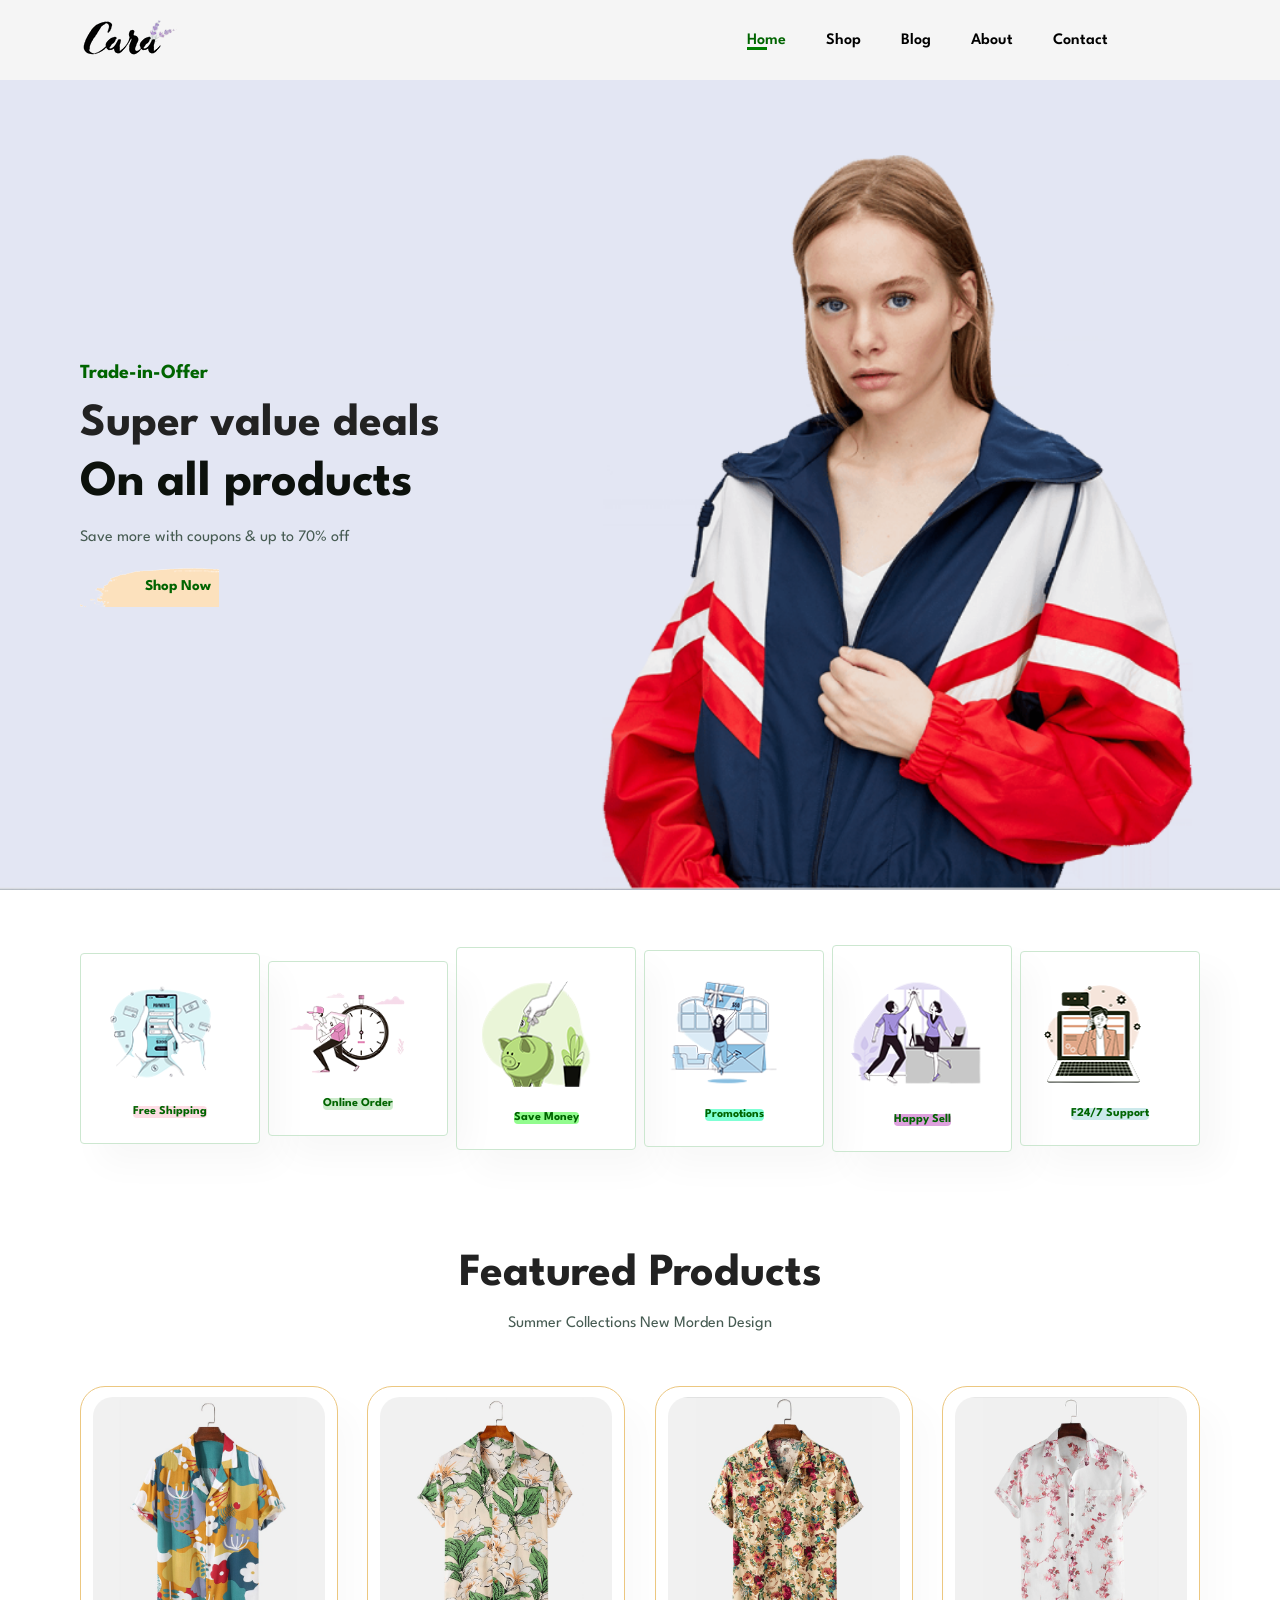
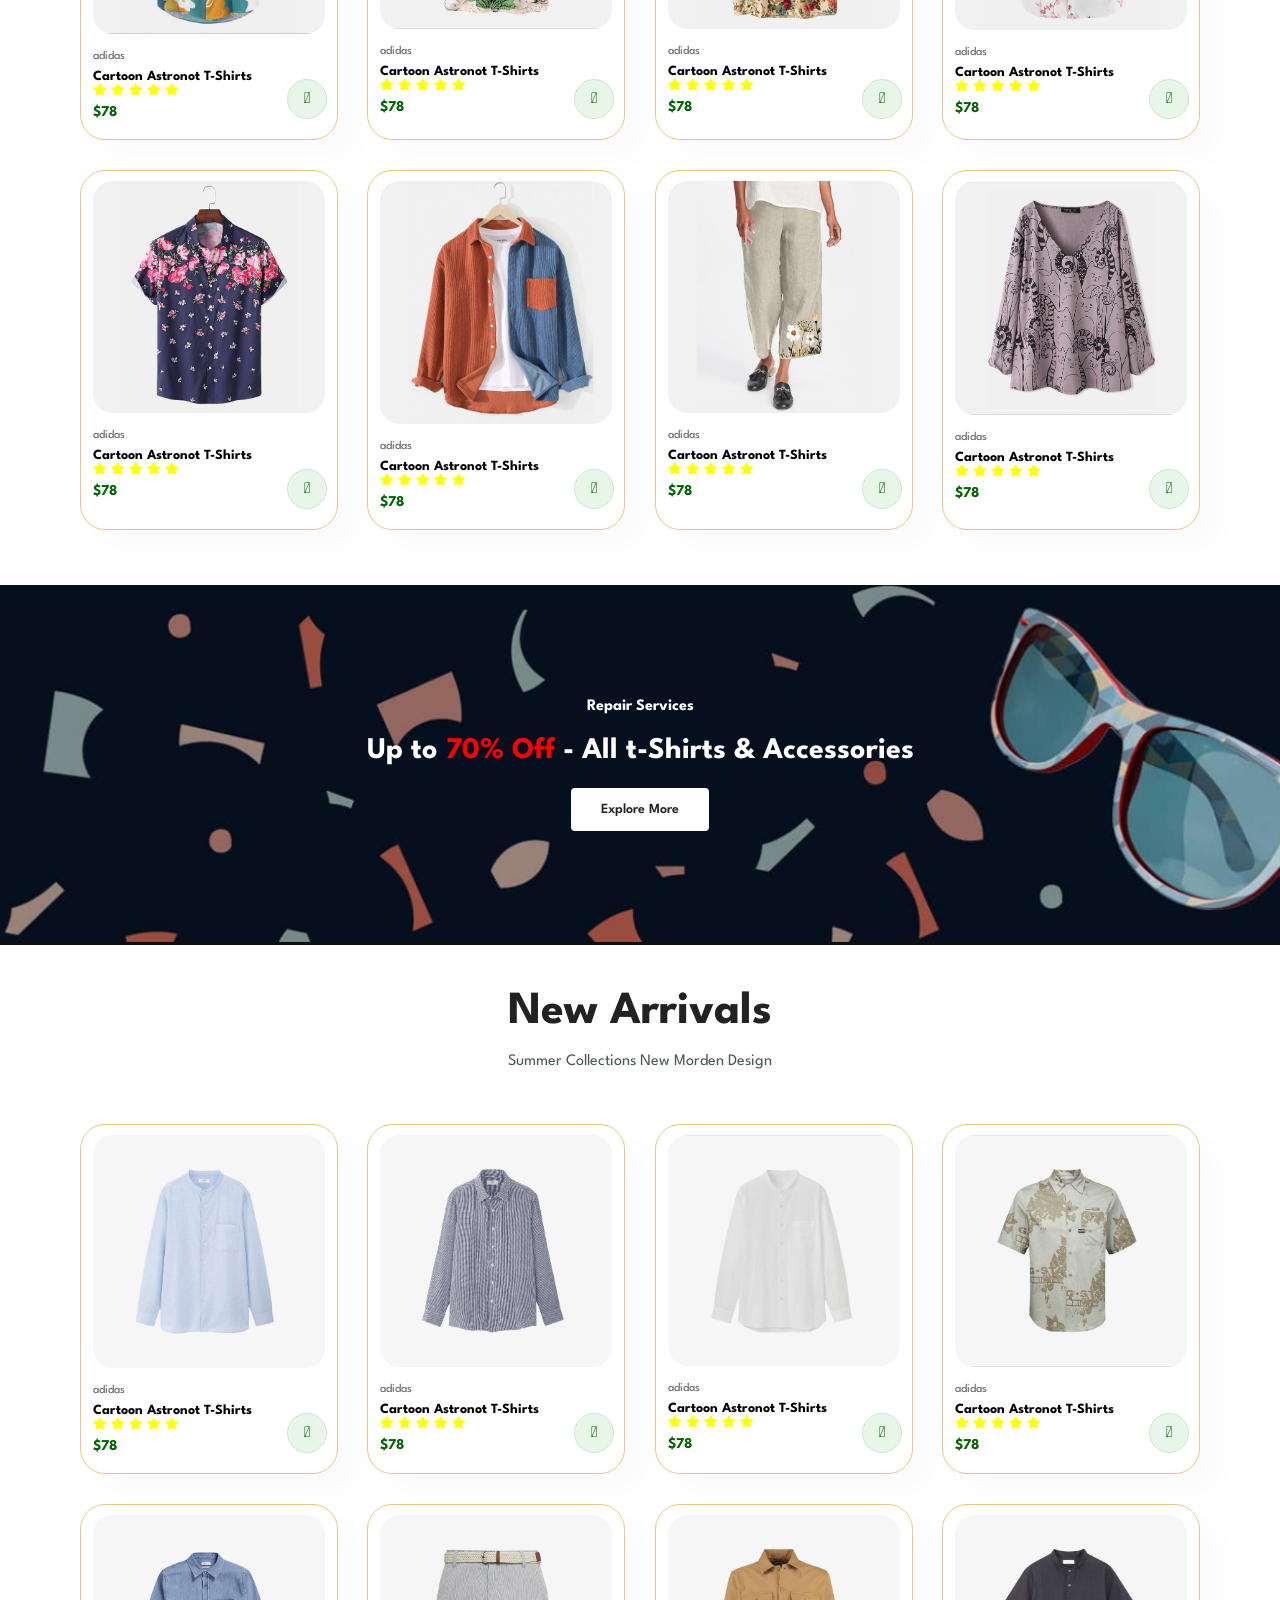
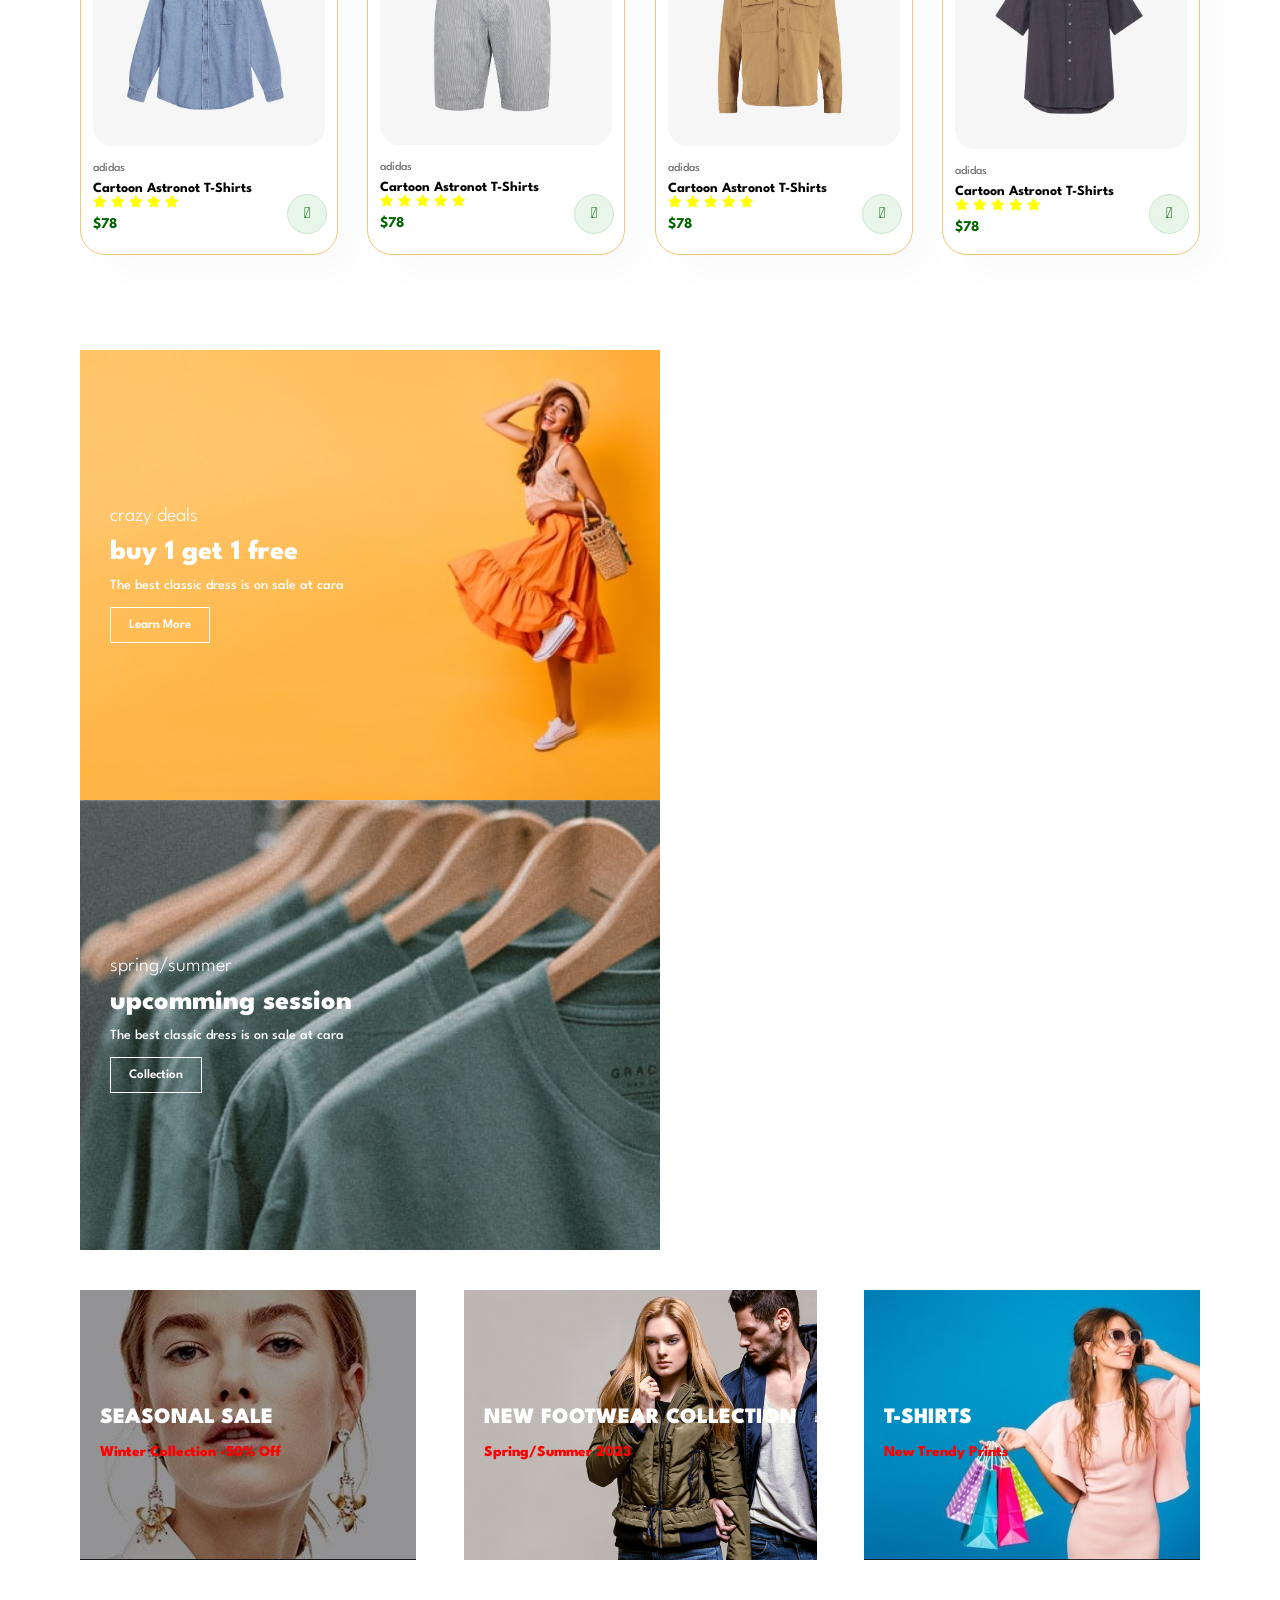
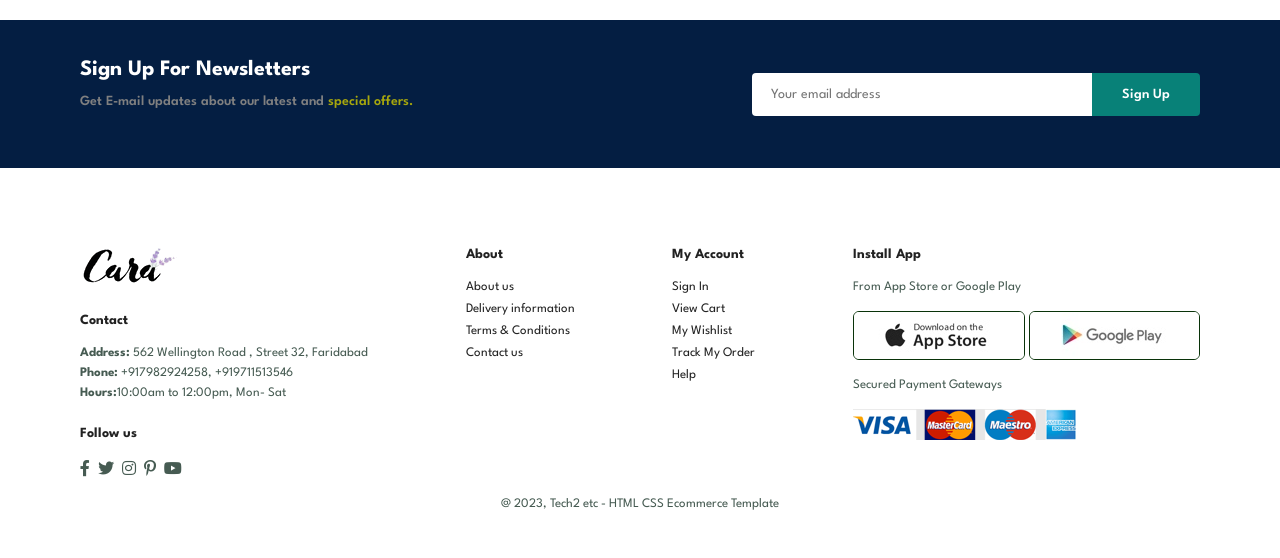
<file: E-commerce App/E-commerce app/index.html>
<!DOCTYPE html>
<html lang= "en">

<head>
    <meta charset="UTF-8">
    <meta http-equiv="X-UA-Compatible" content="IE=edge">
    <meta name="viewport" content="width=device-width, initial-scale=1.8">
    <title>WELCOME TO OUR E-COMMERCE WEBSITE</title>
    <link rel="stylesheet" href="https://pro.fontawesome.com/releases/v5.10.0/css/all.css" />
    <link rel="stylesheet" href="style.css">
</head>

<body>
    <section id="header">
        <a href="#"><img src="logo.png" class="logo" alt=""></a>
        <div>
            <ul id="navbar">
                <li><a class="active" href="index.html">Home</a></li>
                <li><a href="shop.html">Shop</a></li>
                <li><a href="blog.html">Blog</a></li>
                <li><a href="about.html">About</a></li>
                <li><a href="contact.html">Contact</a></li>
                <li><a href="cart.html"><i class="far fa-shopping-bag"></i></a></li>
                <a href="#" id="close"><i class="far fa-times"></i></a>
            </ul>
        </div>
        <div id="mobile">
       <a href="cart.html"><i class="far fa-shopping-bag"></i></a>
       <i id="bar" class="fas fa-outdent"></i>
        </div>
    </section>
    <section id="hero">
        <h4>Trade-in-Offer</h4>
        <h2>Super value deals</h2>
        <h1>On all products</h1>
        <p>Save more with coupons & up to 70% off </p>
        <button>Shop Now</button>
        
    </section>
    <section id="feature" class="section-p1">
        <div class="fe-box">
        <img src="features.png" alt="">
        <h6>Free Shipping</h6>
    </div>
    <div class="fe-box">
        <img src="f2.png" alt="">
        <h6>Online Order</h6>
    </div>
    <div class="fe-box">
        <img src="f3.png" alt="">
        <h6>Save Money</h6>
    </div>
    <div class="fe-box">
        <img src="f4.png" alt="">
        <h6>Promotions</h6>
    </div>
    <div class="fe-box">
        <img src="f5.png" alt="">
        <h6>Happy Sell</h6>
    </div>
    <div class="fe-box">
        <img src="f6.png" alt="">
        <h6>F24/7 Support</h6>
    </div>
    </section>

    <section id="product1" class="section-p1">
        <h2>Featured Products</h2>
        <p>Summer Collections New Morden Design</p>
        <div class="pro-container">
            <div class="pro">
             <img src="p1.png" alt="">
             <div class="des">
            <span>adidas</span>
            <h5>Cartoon Astronot T-Shirts</h5>
            <div class="star">
                <i class="fas fa-star"></i>
                <i class="fas fa-star"></i>
                <i class="fas fa-star"></i>
                <i class="fas fa-star"></i>
                <i class="fas fa-star"></i>
             </div>
             <h4>$78</h4>
            </div>
            <a href="#"><i class="fal fa-shopping-cart cart"></i></a>
        </div>
        <div class="pro">
            <img src="p2.png" alt="">
            <div class="des">
           <span>adidas</span>
           <h5>Cartoon Astronot T-Shirts</h5>
           <div class="star">
               <i class="fas fa-star"></i>
               <i class="fas fa-star"></i>
               <i class="fas fa-star"></i>
               <i class="fas fa-star"></i>
               <i class="fas fa-star"></i>
            </div>
            <h4>$78</h4>
           </div>
           <a href="#"><i class="fal fa-shopping-cart cart"></i></a>
       </div>
       <div class="pro">
        <img src="p3.png" alt="">
        <div class="des">
       <span>adidas</span>
       <h5>Cartoon Astronot T-Shirts</h5>
       <div class="star">
           <i class="fas fa-star"></i>
           <i class="fas fa-star"></i>
           <i class="fas fa-star"></i>
           <i class="fas fa-star"></i>
           <i class="fas fa-star"></i>
        </div>
        <h4>$78</h4>
       </div>
       <a href="#"><i class="fal fa-shopping-cart cart"></i></a>
   </div>
   <div class="pro">
    <img src="p4.png" alt="">
    <div class="des">
   <span>adidas</span>
   <h5>Cartoon Astronot T-Shirts</h5>
   <div class="star">
       <i class="fas fa-star"></i>
       <i class="fas fa-star"></i>
       <i class="fas fa-star"></i>
       <i class="fas fa-star"></i>
       <i class="fas fa-star"></i>
    </div>
    <h4>$78</h4>
   </div>
   <a href="#"><i class="fal fa-shopping-cart cart"></i></a>
</div>
<div class="pro">
    <img src="p5.png" alt="">
    <div class="des">
   <span>adidas</span>
   <h5>Cartoon Astronot T-Shirts</h5>
   <div class="star">
       <i class="fas fa-star"></i>
       <i class="fas fa-star"></i>
       <i class="fas fa-star"></i>
       <i class="fas fa-star"></i>
       <i class="fas fa-star"></i>
    </div>
    <h4>$78</h4>
   </div>
   <a href="#"><i class="fal fa-shopping-cart cart"></i></a>
</div>
<div class="pro">
    <img src="p6.png" alt="">
    <div class="des">
   <span>adidas</span>
   <h5>Cartoon Astronot T-Shirts</h5>
   <div class="star">
       <i class="fas fa-star"></i>
       <i class="fas fa-star"></i>
       <i class="fas fa-star"></i>
       <i class="fas fa-star"></i>
       <i class="fas fa-star"></i>
    </div>
    <h4>$78</h4>
   </div>
   <a href="#"><i class="fal fa-shopping-cart cart"></i></a>
</div>
<div class="pro">
    <img src="p7.png" alt="">
    <div class="des">
   <span>adidas</span>
   <h5>Cartoon Astronot T-Shirts</h5>
   <div class="star">
       <i class="fas fa-star"></i>
       <i class="fas fa-star"></i>
       <i class="fas fa-star"></i>
       <i class="fas fa-star"></i>
       <i class="fas fa-star"></i>
    </div>
    <h4>$78</h4>
   </div>
   <a href="#"><i class="fal fa-shopping-cart cart"></i></a>
</div>  <div class="pro">
    <img src="p8.png" alt="">
    <div class="des">
   <span>adidas</span>
   <h5>Cartoon Astronot T-Shirts</h5>
   <div class="star">
       <i class="fas fa-star"></i>
       <i class="fas fa-star"></i>
       <i class="fas fa-star"></i>
       <i class="fas fa-star"></i>
       <i class="fas fa-star"></i>
    </div>
    <h4>$78</h4>
   </div>
   <a href="#"><i class="fal fa-shopping-cart cart"></i></a>
</div>
    </div>
    </section>

    <section id="banner" class=".section-m1">
   <h4>Repair Services</h4>
   <h2>Up to <span>70% Off</span> - All t-Shirts & Accessories</h2>
   <button class="normal">Explore More</button>
    </section>

    <section id="product1" class="section-p1">
        <h2>New Arrivals</h2>
        <p>Summer Collections New Morden Design</p>
        <div class="pro-container">
            <div class="pro">
             <img src="n1.png" alt="">
             <div class="des">
            <span>adidas</span>
            <h5>Cartoon Astronot T-Shirts</h5>
            <div class="star">
                <i class="fas fa-star"></i>
                <i class="fas fa-star"></i>
                <i class="fas fa-star"></i>
                <i class="fas fa-star"></i>
                <i class="fas fa-star"></i>
             </div>
             <h4>$78</h4>
            </div>
            <a href="#"><i class="fal fa-shopping-cart cart"></i></a>
        </div>
        <div class="pro">
            <img src="n2.png" alt="">
            <div class="des">
           <span>adidas</span>
           <h5>Cartoon Astronot T-Shirts</h5>
           <div class="star">
               <i class="fas fa-star"></i>
               <i class="fas fa-star"></i>
               <i class="fas fa-star"></i>
               <i class="fas fa-star"></i>
               <i class="fas fa-star"></i>
            </div>
            <h4>$78</h4>
           </div>
           <a href="#"><i class="fal fa-shopping-cart cart"></i></a>
       </div>
       <div class="pro">
        <img src="n3.png" alt="">
        <div class="des">
       <span>adidas</span>
       <h5>Cartoon Astronot T-Shirts</h5>
       <div class="star">
           <i class="fas fa-star"></i>
           <i class="fas fa-star"></i>
           <i class="fas fa-star"></i>
           <i class="fas fa-star"></i>
           <i class="fas fa-star"></i>
        </div>
        <h4>$78</h4>
       </div>
       <a href="#"><i class="fal fa-shopping-cart cart"></i></a>
   </div>
   <div class="pro">
    <img src="n4.png" alt="">
    <div class="des">
   <span>adidas</span>
   <h5>Cartoon Astronot T-Shirts</h5>
   <div class="star">
       <i class="fas fa-star"></i>
       <i class="fas fa-star"></i>
       <i class="fas fa-star"></i>
       <i class="fas fa-star"></i>
       <i class="fas fa-star"></i>
    </div>
    <h4>$78</h4>
   </div>
   <a href="#"><i class="fal fa-shopping-cart cart"></i></a>
</div>
<div class="pro">
    <img src="n5.png" alt="">
    <div class="des">
   <span>adidas</span>
   <h5>Cartoon Astronot T-Shirts</h5>
   <div class="star">
       <i class="fas fa-star"></i>
       <i class="fas fa-star"></i>
       <i class="fas fa-star"></i>
       <i class="fas fa-star"></i>
       <i class="fas fa-star"></i>
    </div>
    <h4>$78</h4>
   </div>
   <a href="#"><i class="fal fa-shopping-cart cart"></i></a>
</div>
<div class="pro">
    <img src="n6.png" alt="">
    <div class="des">
   <span>adidas</span>
   <h5>Cartoon Astronot T-Shirts</h5>
   <div class="star">
       <i class="fas fa-star"></i>
       <i class="fas fa-star"></i>
       <i class="fas fa-star"></i>
       <i class="fas fa-star"></i>
       <i class="fas fa-star"></i>
    </div>
    <h4>$78</h4>
   </div>
   <a href="#"><i class="fal fa-shopping-cart cart"></i></a>
</div>
<div class="pro">
    <img src="n7.png" alt="">
    <div class="des">
   <span>adidas</span>
   <h5>Cartoon Astronot T-Shirts</h5>
   <div class="star">
       <i class="fas fa-star"></i>
       <i class="fas fa-star"></i>
       <i class="fas fa-star"></i>
       <i class="fas fa-star"></i>
       <i class="fas fa-star"></i>
    </div>
    <h4>$78</h4>
   </div>
   <a href="#"><i class="fal fa-shopping-cart cart"></i></a>
</div>  <div class="pro">
    <img src="n8.png" alt="">
    <div class="des">
   <span>adidas</span>
   <h5>Cartoon Astronot T-Shirts</h5>
   <div class="star">
       <i class="fas fa-star"></i>
       <i class="fas fa-star"></i>
       <i class="fas fa-star"></i>
       <i class="fas fa-star"></i>
       <i class="fas fa-star"></i>
    </div>
    <h4>$78</h4>
   </div>
   <a href="#"><i class="fal fa-shopping-cart cart"></i></a>
</div>
    </div>
    </section>

   <section id="sm-banner" class="section-p1">
    <div class="banner-box">
    <h4>crazy deals</h4>
    <h2>buy 1 get 1 free</h2>
    <span>The best classic dress is on sale at cara</span>
    <button class="white">Learn More</button>
    </div>
    <div class="banner-box banner-box2">
        <h4>spring/summer</h4>
        <h2>upcomming session</h2>
        <span>The best classic dress is on sale at cara</span>
        <button class="white">Collection</button>
        </div>
   </section>
   <section id="banner-3">
    <div class="banner-box ">
        <h2>SEASONAL SALE</h2>
        <h3>Winter Collection -50% Off</h3>
        </div>
        <div class="banner-box banner-box2 ">
            <h2>NEW FOOTWEAR COLLECTION</h2>
            <h3>Spring/Summer 2023</h3>
            </div>
            <div class="banner-box banner-box3 ">
                <h2>T-SHIRTS</h2>
                <h3>New Trendy Prints</h3>
                </div>
   </section>

   <section id="newsletter" class="section-p1 section-m1">
    <div class="newstext">
        <h4>Sign Up For Newsletters</h4>
        <p>Get E-mail updates about our latest and <span>special offers.</span>

        </p>
    </div>
    <div class="form">
        <input type="text" placeholder="Your email address">
        <button class="normal">Sign Up</button>  
    </div>
   </section>
<footer class="section-p1">
    <div class="col">
        <img class="logo" src="logo.png" alt="">
        <h4>Contact</h4>
        <p><strong>Address:</strong> 562 Wellington Road , Street 32, Faridabad</p>
        <p><strong>Phone:</strong> +917982924258, +919711513546</p>
        <p><strong>Hours:</strong>10:00am to 12:00pm, Mon- Sat</p>
        <div class="follow">
    <h4>Follow us</h4>
    <div class="icon">
<i class="fab fa-facebook-f"></i>
<i class="fab fa-twitter"></i>
<i class="fab fa-instagram"></i>
<i class="fab fa-pinterest-p"></i>
<i class="fab fa-youtube"></i>
    </div>
     </div>
    </div>
    <div class="col">
        <h4>About</h4>
        <a href="#">About us</a>
        <a href="#">Delivery information</a>
        <a href="#">Terms & Conditions</a>
        <a href="#">Contact us</a>
    </div>

    <div class="col">
        <h4>My Account</h4>
        <a href="#">Sign In</a>
        <a href="#">View Cart</a>
        <a href="#">My Wishlist</a>
        <a href="#">Track My Order</a>
        <a href="#">Help</a>
    </div>
    <div class="col install">
        <h4>Install App</h4>
        <p>From App Store or Google Play</p>
        <div class="row">
            <img src="app.png" alt="">
            <img src="play.png" alt="">
        </div>
        <p>Secured Payment Gateways</p>
        <img src="pay.png" alt="">
    </div>

    <div class="copyright">
        <p>@ 2023, Tech2 etc - HTML CSS Ecommerce Template</p>
    </div>
</footer>
    <script src="script.js"></script>
</body>
</html>
</file>
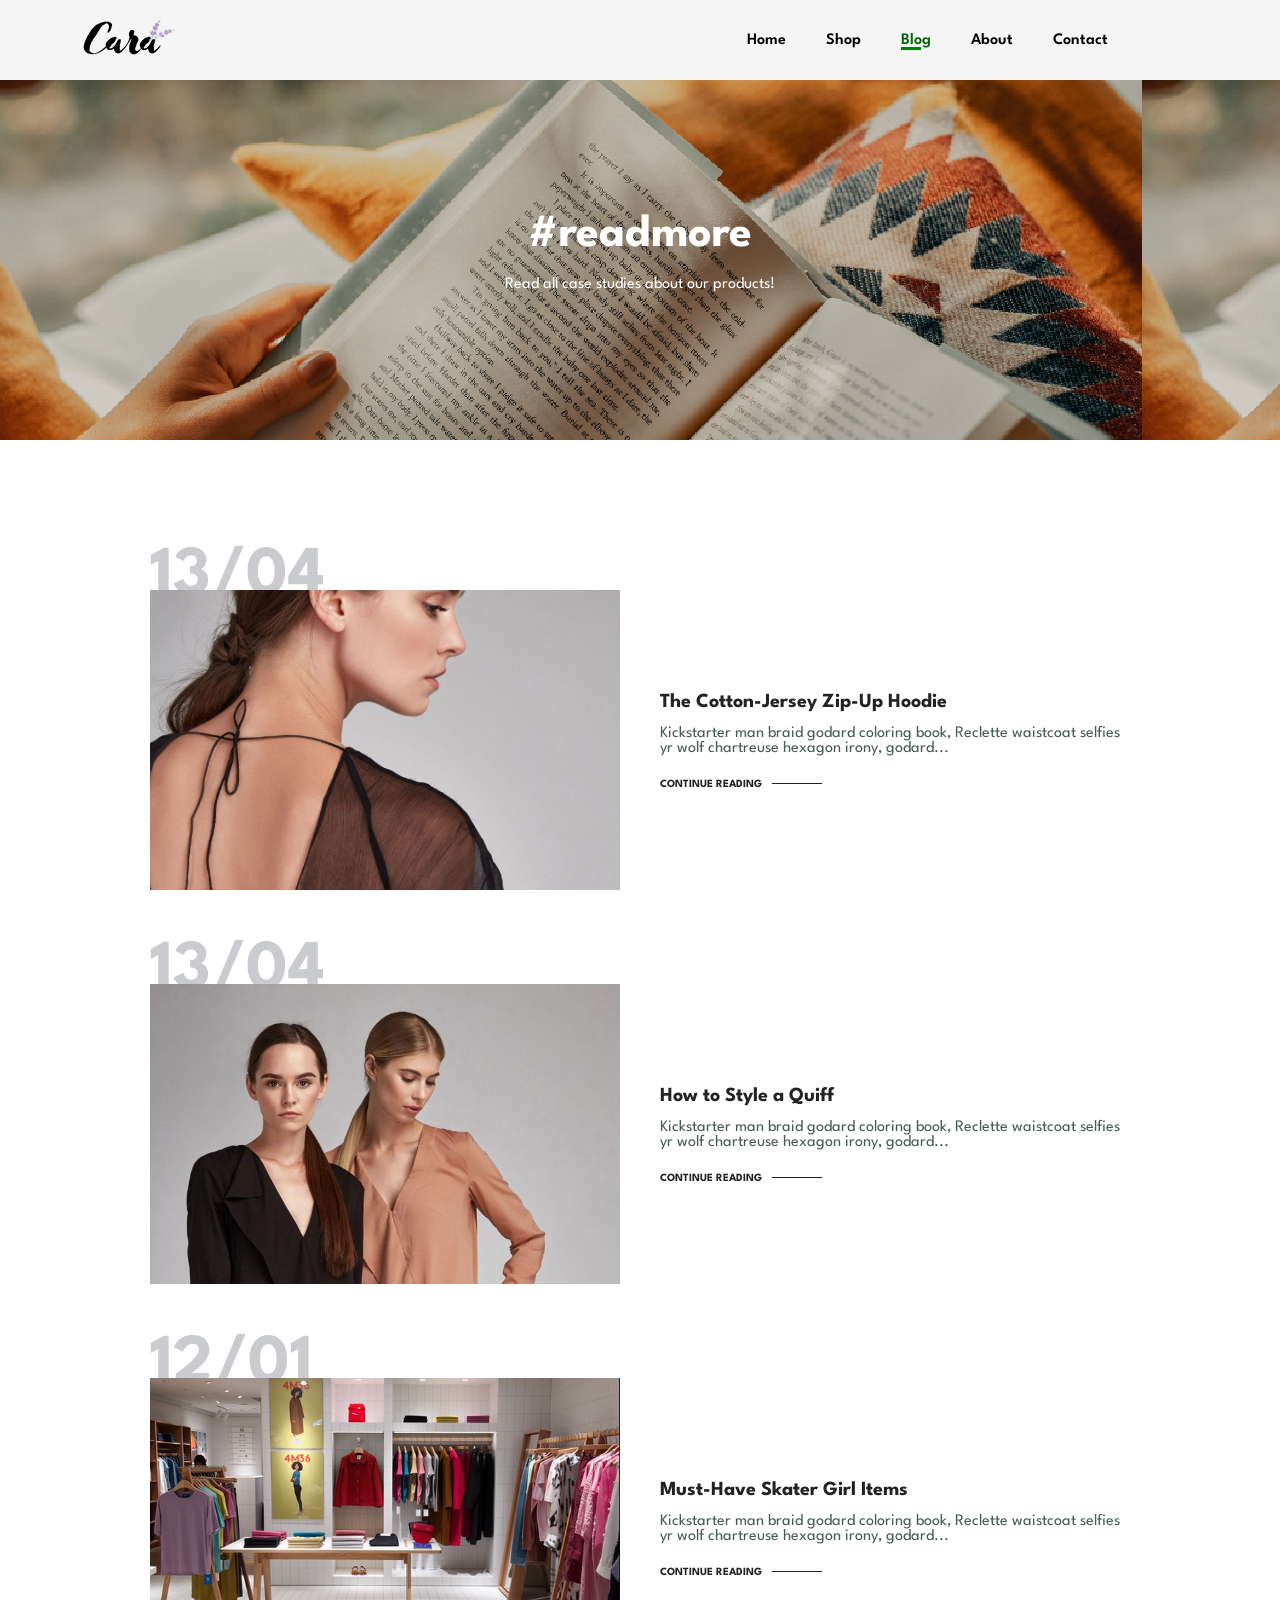
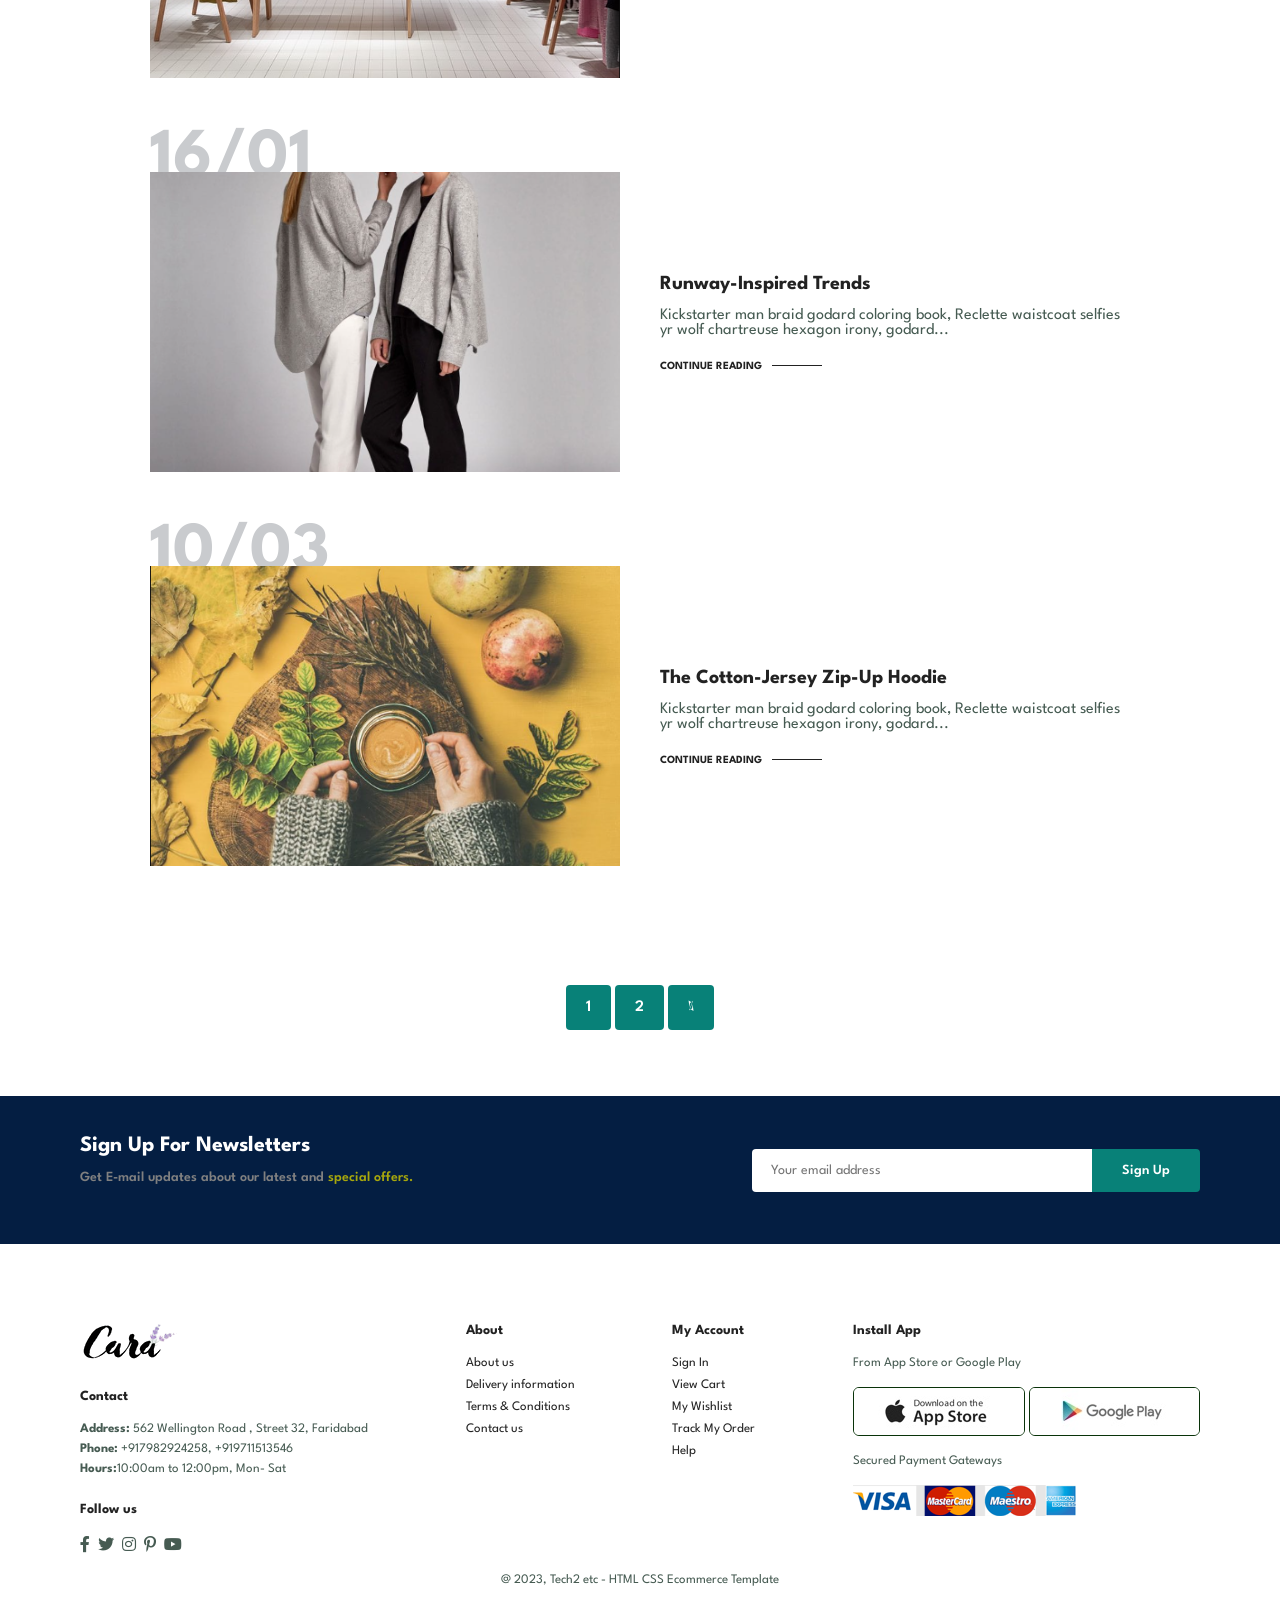
<file: E-commerce App/E-commerce app/blog.html>
<!DOCTYPE html>
<html lang= "en">

<head>
    <meta charset="UTF-8">
    <meta http-equiv="X-UA-Compatible" content="IE=edge">
    <meta name="viewport" content="width=device-width, initial-scale=1.8">
    <title>WELCOME TO OUR E-COMMERCE WEBSITE</title>
    <link rel="stylesheet" href="https://pro.fontawesome.com/releases/v5.10.0/css/all.css" />
    <link rel="stylesheet" href="style.css">
</head>

<body>
    <section id="header">
        <a href="#"><img src="logo.png" class="logo" alt=""></a>
        <div>
            <ul id="navbar">
                <li><a  href="index.html">Home</a></li>
                <li><a href="shop.html">Shop</a></li>
                <li><a class="active" href="blog.html">Blog</a></li>
                <li><a href="about.html">About</a></li>
                <li><a href="contact.html">Contact</a></li>
                <li><a href="cart.html"><i class="far fa-shopping-bag"></i></a></li>
                <a href="#" id="close"><i class="far fa-times"></i></a>
            </ul>
        </div>
        <div id="mobile">
       <a href="cart.html"><i class="far fa-shopping-bag"></i></a>
       <i id="bar" class="fas fa-outdent"></i>
        </div>
    </section>

    <section id="page-header" class="blog-header">
      
        <h2>#readmore</h2>
    
        <p>Read all case studies about our products! </p>
      
        
    </section>
 <section id="blog">
    <div class="blog-box">
        <div class="blog-img">
            <img src="li.png" alt="">

        </div>
        <div class="blog-details">
      <h4>The Cotton-Jersey Zip-Up Hoodie</h4>
      <p>Kickstarter man braid godard coloring book, Reclette waistcoat selfies yr wolf chartreuse hexagon irony, godard...</p>
       <a href="#">CONTINUE READING</a>
    </div>
    <h2>13/04</h2>
    </div>
    <div class="blog-box">
        <div class="blog-img">
            <img src="l2.png" alt="">

        </div>
        <div class="blog-details">
      <h4>How to Style a Quiff</h4>
      <p>Kickstarter man braid godard coloring book, Reclette waistcoat selfies yr wolf chartreuse hexagon irony, godard...</p>
       <a href="#">CONTINUE READING</a>
    </div>
    <h2>13/04</h2>
    </div>
    <div class="blog-box">
        <div class="blog-img">
            <img src="g.png" alt="">

        </div>
        <div class="blog-details">
      <h4>Must-Have Skater Girl Items</h4>
      <p>Kickstarter man braid godard coloring book, Reclette waistcoat selfies yr wolf chartreuse hexagon irony, godard...</p>
       <a href="#">CONTINUE READING</a>
    </div>
    <h2>12/01</h2>
    </div>
    <div class="blog-box">
        <div class="blog-img">
            <img src="g3.png" alt="">

        </div>
        <div class="blog-details">
      <h4>Runway-Inspired Trends</h4>
      <p>Kickstarter man braid godard coloring book, Reclette waistcoat selfies yr wolf chartreuse hexagon irony, godard...</p>
       <a href="#">CONTINUE READING</a>
    </div>
    <h2>16/01</h2>
    </div>
    <div class="blog-box">
        <div class="blog-img">
            <img src="g6.png" alt="">

        </div>
        <div class="blog-details">
      <h4>The Cotton-Jersey Zip-Up Hoodie</h4>
      <p>Kickstarter man braid godard coloring book, Reclette waistcoat selfies yr wolf chartreuse hexagon irony, godard...</p>
       <a href="#">CONTINUE READING</a>
    </div>
    <h2>10/03</h2>
    </div>
    
 </section>   

<section id="pagination" class="section-p1">
    <a href="#">1</a>
    <a href="#">2</a>
    <a href="#"><i class="fal fa-long-arrow-alt-right"></i></a>
</section>


   <section id="newsletter" class="section-p1 section-m1">
    <div class="newstext">
        <h4>Sign Up For Newsletters</h4>
        <p>Get E-mail updates about our latest and <span>special offers.</span>

        </p>
    </div>
    <div class="form">
        <input type="text" placeholder="Your email address">
        <button class="normal">Sign Up</button>  
    </div>
   </section>
<footer class="section-p1">
    <div class="col">
        <img class="logo" src="logo.png" alt="">
        <h4>Contact</h4>
        <p><strong>Address:</strong> 562 Wellington Road , Street 32, Faridabad</p>
        <p><strong>Phone:</strong> +917982924258, +919711513546</p>
        <p><strong>Hours:</strong>10:00am to 12:00pm, Mon- Sat</p>
        <div class="follow">
    <h4>Follow us</h4>
    <div class="icon">
<i class="fab fa-facebook-f"></i>
<i class="fab fa-twitter"></i>
<i class="fab fa-instagram"></i>
<i class="fab fa-pinterest-p"></i>
<i class="fab fa-youtube"></i>
    </div>
     </div>
    </div>
    <div class="col">
        <h4>About</h4>
        <a href="#">About us</a>
        <a href="#">Delivery information</a>
        <a href="#">Terms & Conditions</a>
        <a href="#">Contact us</a>
    </div>

    <div class="col">
        <h4>My Account</h4>
        <a href="#">Sign In</a>
        <a href="#">View Cart</a>
        <a href="#">My Wishlist</a>
        <a href="#">Track My Order</a>
        <a href="#">Help</a>
    </div>
    <div class="col install">
        <h4>Install App</h4>
        <p>From App Store or Google Play</p>
        <div class="row">
            <img src="app.png" alt="">
            <img src="play.png" alt="">
        </div>
        <p>Secured Payment Gateways</p>
        <img src="pay.png" alt="">
    </div>

    <div class="copyright">
        <p>@ 2023, Tech2 etc - HTML CSS Ecommerce Template</p>
    </div>
</footer>
    <script src="script.js"></script>
</body>
</html>
</file>
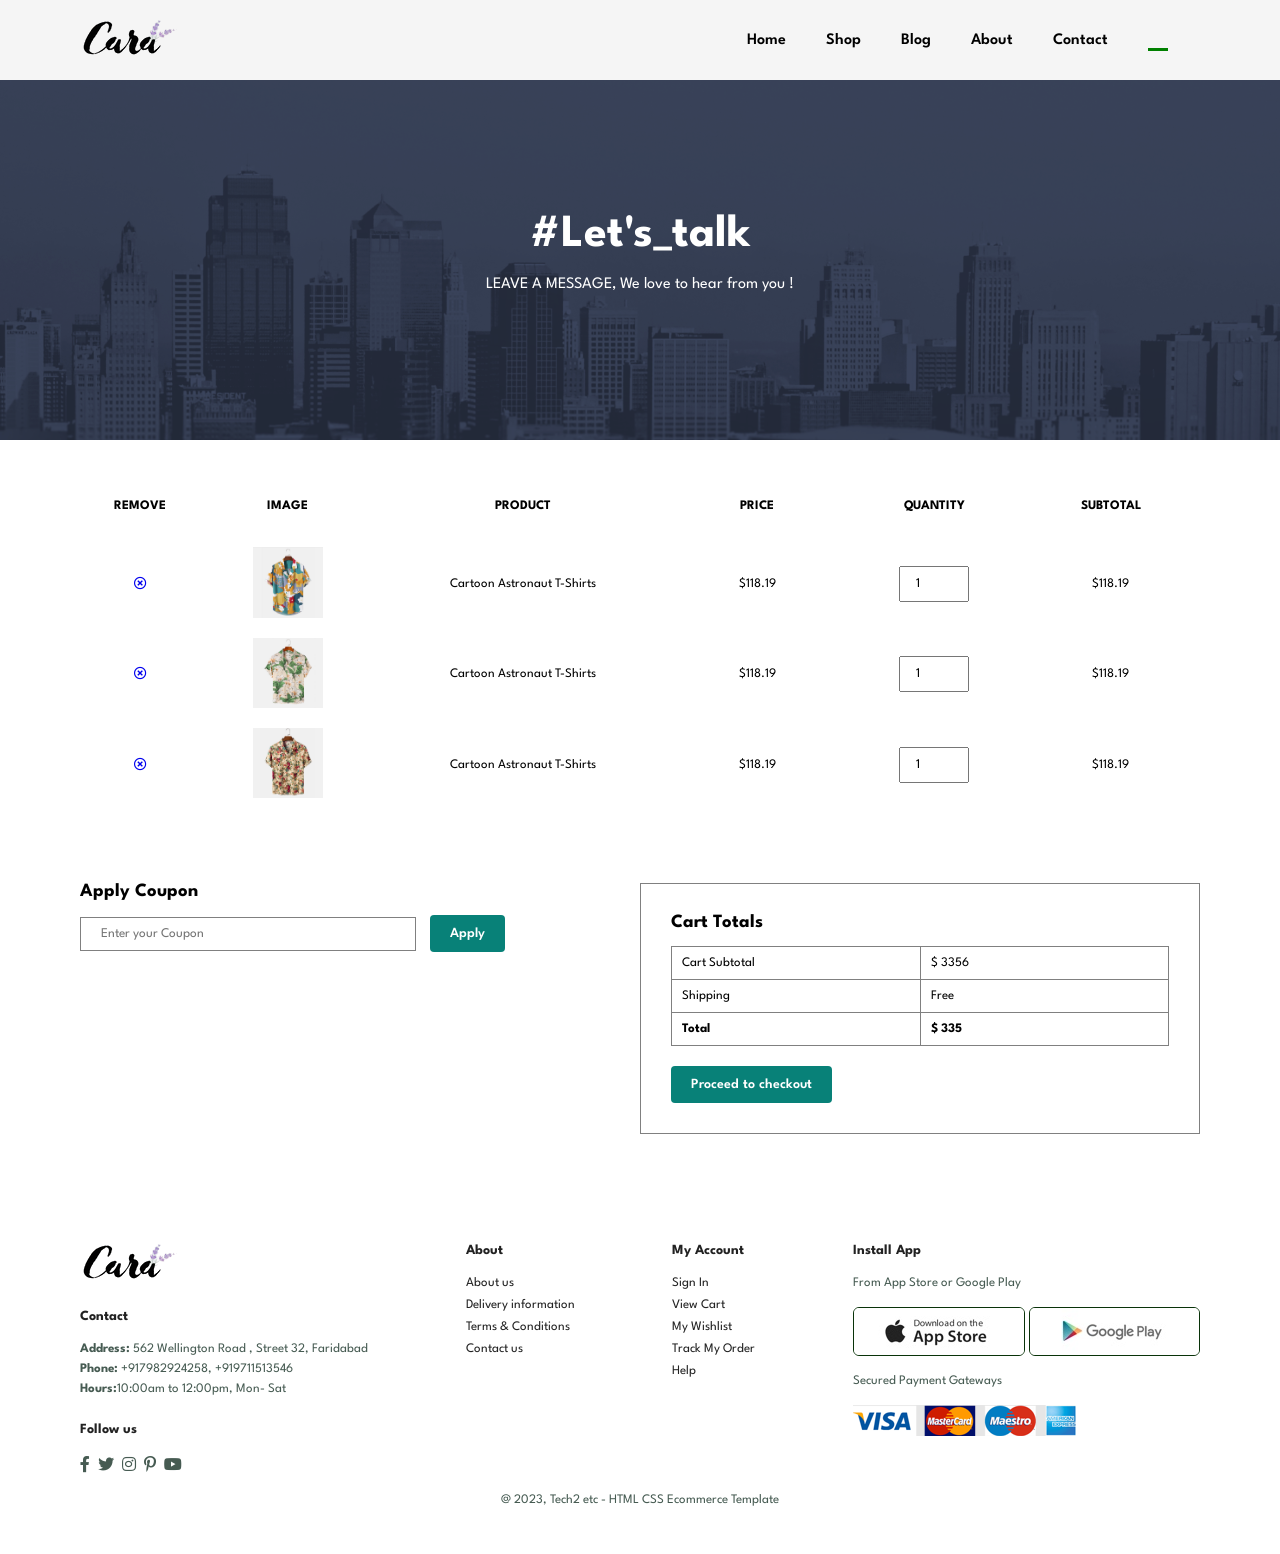
<file: E-commerce App/E-commerce app/cart.html>
<!DOCTYPE html>
<html lang= "en">

<head>
    <meta charset="UTF-8">
    <meta http-equiv="X-UA-Compatible" content="IE=edge">
    <meta name="viewport" content="width=device-width, initial-scale=1.8">
    <title>WELCOME TO OUR E-COMMERCE WEBSITE</title>
    <link rel="stylesheet" href="https://pro.fontawesome.com/releases/v5.10.0/css/all.css" />
    <link rel="stylesheet" href="style.css">
</head>

<body>
    <section id="header">
        <a href="#"><img src="logo.png" class="logo" alt=""></a>
        <div>
            <ul id="navbar">
                <li><a  href="index.html">Home</a></li>
                <li><a href="shop.html">Shop</a></li>
                <li><a  href="blog.html">Blog</a></li>
                <li><a  href="about.html">About</a></li>
                <li><a href="contact.html">Contact</a></li>
                <li><a  class="active" href="cart.html"><i class="far fa-shopping-bag"></i></a></li>
                <a href="#" id="close"><i class="far fa-times"></i></a>
            </ul>
        </div>
        <div id="mobile">
       <a href="cart.html"><i class="far fa-shopping-bag"></i></a>
       <i id="bar" class="fas fa-outdent"></i>
        </div>
    </section>

    <section id="page-header" class="about-header">
      
        <h2>#Let's_talk</h2>
    
        <p>LEAVE A MESSAGE, We love to hear from you ! </p>
      
        
    </section>

<section id="cart" class="section-p1">
    <table width="100%">
        <thead>
            <td>Remove</td>
            <td>Image</td>
            <td>Product</td>
            <td>Price</td>
            <td>Quantity</td>
            <td>Subtotal</td>

        </thead>
        <tbody>
            <tr>
                <td><a href="#"><i class="far fa-times-circle"></i></a></td>
                <td><img src="f1.png" alt=""></td>
                <td>Cartoon Astronaut T-Shirts</td>
                <td>$118.19</td>
                <td><input type="number" value="1"></td>
                <td>$118.19</td>
            </tr>
            <tr>
                <td><a href="#"><i class="far fa-times-circle"></i></a></td>
                <td><img src="k2.png" alt=""></td>
                <td>Cartoon Astronaut T-Shirts</td>
                <td>$118.19</td>
                <td><input type="number" value="1"></td>
                <td>$118.19</td>
            </tr>
            <tr>
                <td><a href="#"><i class="far fa-times-circle"></i></a></td>
                <td><img src="k3.png" alt=""></td>
                <td>Cartoon Astronaut T-Shirts</td>
                <td>$118.19</td>
                <td><input type="number" value="1"></td>
                <td>$118.19</td>
            </tr>
        </tbody>
    </table>
</section>

<section id="cart-add" class="section-p1">
    <div id="coupon">
        <h3>Apply Coupon</h3>
        <div>
            <input type="text" placeholder="Enter your Coupon">
            <button class="normal">Apply</button>

        </div>
    </div>
    <div id="subtotal">
        <h3>Cart Totals</h3>
        <table>
            <tr>
                <td>Cart Subtotal</td>
                <td>$ 3356</td>
                </tr>
                <tr>
                    <td> Shipping</td>
                    <td> Free</td>
                </tr>
                <tr>
                    <td><strong>Total</strong></td>
                    <td><strong>$ 335</strong></td>
                </tr>
           
        </table>
<button class="normal">Proceed to checkout</button>
    </div>
</section>

<footer class="section-p1">
    <div class="col">
        <img class="logo" src="logo.png" alt="">
        <h4>Contact</h4>
        <p><strong>Address:</strong> 562 Wellington Road , Street 32, Faridabad</p>
        <p><strong>Phone:</strong> +917982924258, +919711513546</p>
        <p><strong>Hours:</strong>10:00am to 12:00pm, Mon- Sat</p>
        <div class="follow">
    <h4>Follow us</h4>
    <div class="icon">
<i class="fab fa-facebook-f"></i>
<i class="fab fa-twitter"></i>
<i class="fab fa-instagram"></i>
<i class="fab fa-pinterest-p"></i>
<i class="fab fa-youtube"></i>
    </div>
     </div>
    </div>
    <div class="col">
        <h4>About</h4>
        <a href="#">About us</a>
        <a href="#">Delivery information</a>
        <a href="#">Terms & Conditions</a>
        <a href="#">Contact us</a>
    </div>

    <div class="col">
        <h4>My Account</h4>
        <a href="#">Sign In</a>
        <a href="#">View Cart</a>
        <a href="#">My Wishlist</a>
        <a href="#">Track My Order</a>
        <a href="#">Help</a>
    </div>
    <div class="col install">
        <h4>Install App</h4>
        <p>From App Store or Google Play</p>
        <div class="row">
            <img src="app.png" alt="">
            <img src="play.png" alt="">
        </div>
        <p>Secured Payment Gateways</p>
        <img src="pay.png" alt="">
    </div>

    <div class="copyright">
        <p>@ 2023, Tech2 etc - HTML CSS Ecommerce Template</p>
    </div>
</footer>
    <script src="script.js"></script>
</body>
</html>
</file>
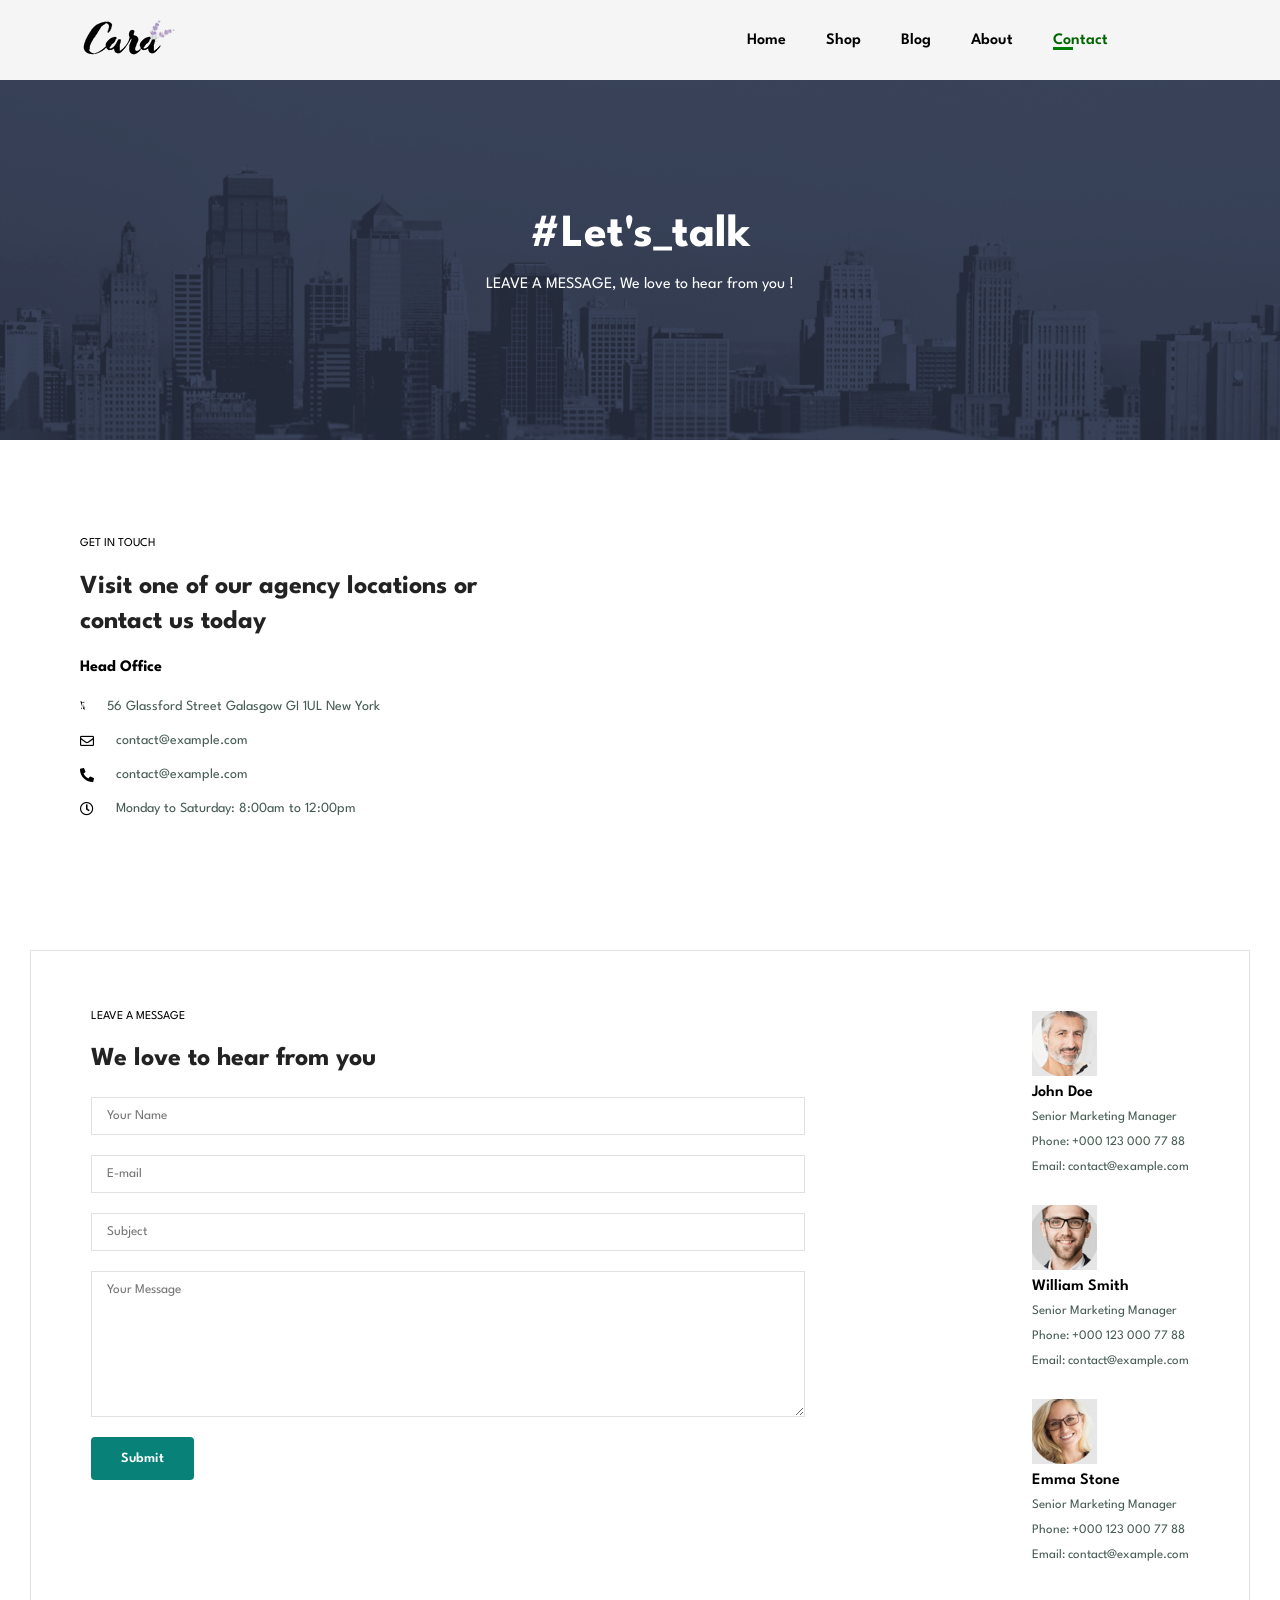
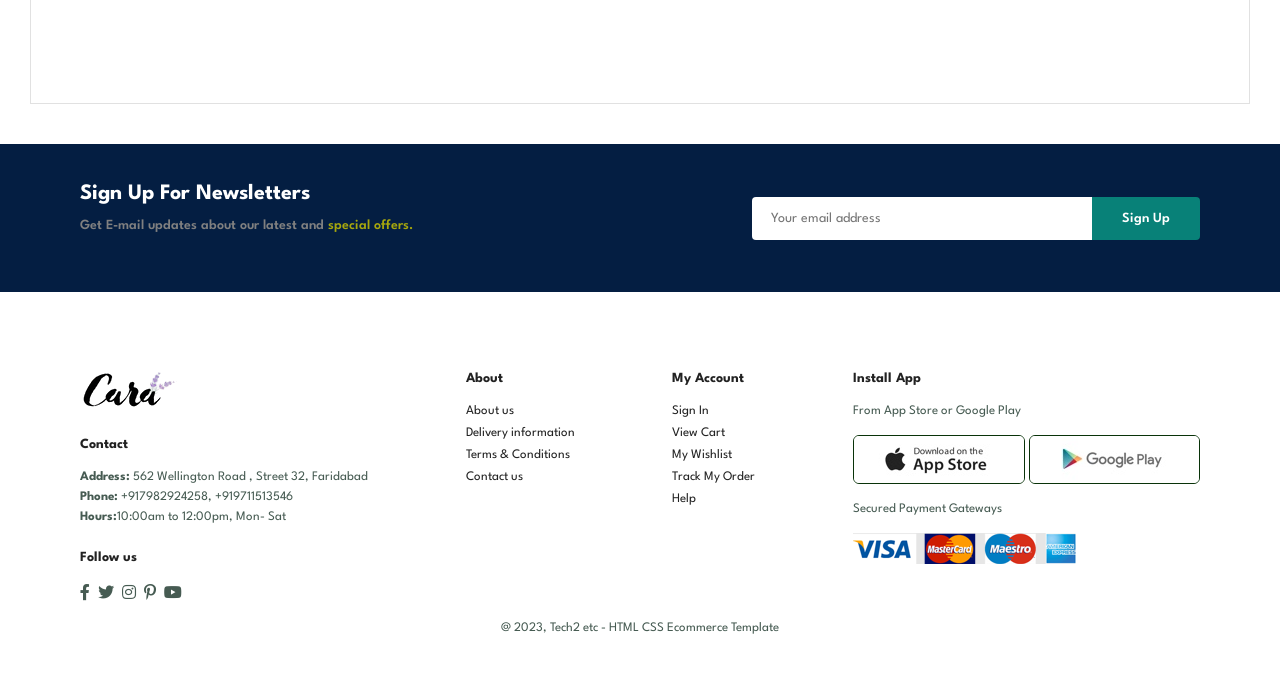
<file: E-commerce App/E-commerce app/contact.html>
<!DOCTYPE html>
<html lang= "en">

<head>
    <meta charset="UTF-8">
    <meta http-equiv="X-UA-Compatible" content="IE=edge">
    <meta name="viewport" content="width=device-width, initial-scale=1.8">
    <title>WELCOME TO OUR E-COMMERCE WEBSITE</title>
    <link rel="stylesheet" href="https://pro.fontawesome.com/releases/v5.10.0/css/all.css" />
    <link rel="stylesheet" href="style.css">
</head>

<body>
    <section id="header">
        <a href="#"><img src="logo.png" class="logo" alt=""></a>
        <div>
            <ul id="navbar">
                <li><a  href="index.html">Home</a></li>
                <li><a href="shop.html">Shop</a></li>
                <li><a  href="blog.html">Blog</a></li>
                <li><a  href="about.html">About</a></li>
                <li><a class="active"href="contact.html">Contact</a></li>
                <li><a href="cart.html"><i class="far fa-shopping-bag"></i></a></li>
                <a href="#" id="close"><i class="far fa-times"></i></a>
            </ul>
        </div>
        <div id="mobile">
       <a href="cart.html"><i class="far fa-shopping-bag"></i></a>
       <i id="bar" class="fas fa-outdent"></i>
        </div>
    </section>

    <section id="page-header" class="about-header">
      
        <h2>#Let's_talk</h2>
    
        <p>LEAVE A MESSAGE, We love to hear from you ! </p>
      
        
    </section>

<section id="contact-details" class="section-p1">
    <div class="details">
        <span>GET IN TOUCH</span>
        <h2>Visit one of our agency locations or contact us today</h2>
        <h3>Head Office</h3>
<div>
    <li>
        <i class="fal fa-map"></i>
        <p>56 Glassford Street Galasgow GI 1UL New York</p>
    </li>
    <li>
        <i class="far fa-envelope"></i>
        <p>contact@example.com</p>
    </li>
    <li>
        <i class="fas fa-phone-alt"></i>
        <p>contact@example.com</p>
    </li>
    <li>
        <i class="far fa-clock"></i>
        <p>Monday to Saturday: 8:00am to 12:00pm</p>
    </li>
</div>
    </div>
    <div class="map">
        <iframe src="https://www.google.com/maps/embed?pb=!1m18!1m12!1m3!1d2572.304326368704!2d-1.2590180655638346!3d51.75489970036882!2m3!1f0!2f0!3f0!3m2!1i1024!2i768!4f13.1!3m3!1m2!1s0x4876c6a9ef8c485b%3A0xd2ff1883a001afed!2sUniversity%20of%20Oxford!5e0!3m2!1sen!2sin!4v1685253580915!5m2!1sen!2sin" width="600" height="450" style="border:0;" allowfullscreen="" loading="lazy" referrerpolicy="no-referrer-when-downgrade"></iframe>  
    </div>
</section>

<section id="form-details">
    <form action="">
        <span>LEAVE A MESSAGE</span>
        <h2>We love to hear from you</h2>
        <input type="text" placeholder="Your Name">
        <input type="text" placeholder="E-mail">
        <input type="text" placeholder="Subject">
        <textarea name="" id="" cols="30" rows="10" placeholder="Your Message"></textarea>
        <button class="normal">Submit</button>

    </form>

    <div class="people">
        <div>
            <img src="o1.png" alt="">
            <p><span>John Doe</span>Senior Marketing Manager <br>Phone: +000 123 000 77 88<br>Email: contact@example.com</p>
        </div>
       
        <div class="people">
            <div>
                <img src="o2.png" alt="">
                <p><span>William Smith</span>Senior Marketing Manager <br>Phone: +000 123 000 77 88<br>Email: contact@example.com</p>
            </div>
       
            <div class="people">
          <div>
                    <img src="o3.png" alt="">
                    <p><span>Emma Stone</span>Senior Marketing Manager <br>Phone: +000 123 000 77 88<br>Email: contact@example.com</p>
         </div>

    </div>
</section>


<section id="newsletter" class="section-p1 section-m1">
    <div class="newstext">
        <h4>Sign Up For Newsletters</h4>
        <p>Get E-mail updates about our latest and <span>special offers.</span>

        </p>
    </div>
    <div class="form">
        <input type="text" placeholder="Your email address">
        <button class="normal">Sign Up</button>  
    </div>
   </section>

<footer class="section-p1">
    <div class="col">
        <img class="logo" src="logo.png" alt="">
        <h4>Contact</h4>
        <p><strong>Address:</strong> 562 Wellington Road , Street 32, Faridabad</p>
        <p><strong>Phone:</strong> +917982924258, +919711513546</p>
        <p><strong>Hours:</strong>10:00am to 12:00pm, Mon- Sat</p>
        <div class="follow">
    <h4>Follow us</h4>
    <div class="icon">
<i class="fab fa-facebook-f"></i>
<i class="fab fa-twitter"></i>
<i class="fab fa-instagram"></i>
<i class="fab fa-pinterest-p"></i>
<i class="fab fa-youtube"></i>
    </div>
     </div>
    </div>
    <div class="col">
        <h4>About</h4>
        <a href="#">About us</a>
        <a href="#">Delivery information</a>
        <a href="#">Terms & Conditions</a>
        <a href="#">Contact us</a>
    </div>

    <div class="col">
        <h4>My Account</h4>
        <a href="#">Sign In</a>
        <a href="#">View Cart</a>
        <a href="#">My Wishlist</a>
        <a href="#">Track My Order</a>
        <a href="#">Help</a>
    </div>
    <div class="col install">
        <h4>Install App</h4>
        <p>From App Store or Google Play</p>
        <div class="row">
            <img src="app.png" alt="">
            <img src="play.png" alt="">
        </div>
        <p>Secured Payment Gateways</p>
        <img src="pay.png" alt="">
    </div>

    <div class="copyright">
        <p>@ 2023, Tech2 etc - HTML CSS Ecommerce Template</p>
    </div>
</footer>
    <script src="script.js"></script>
</body>
</html>
</file>
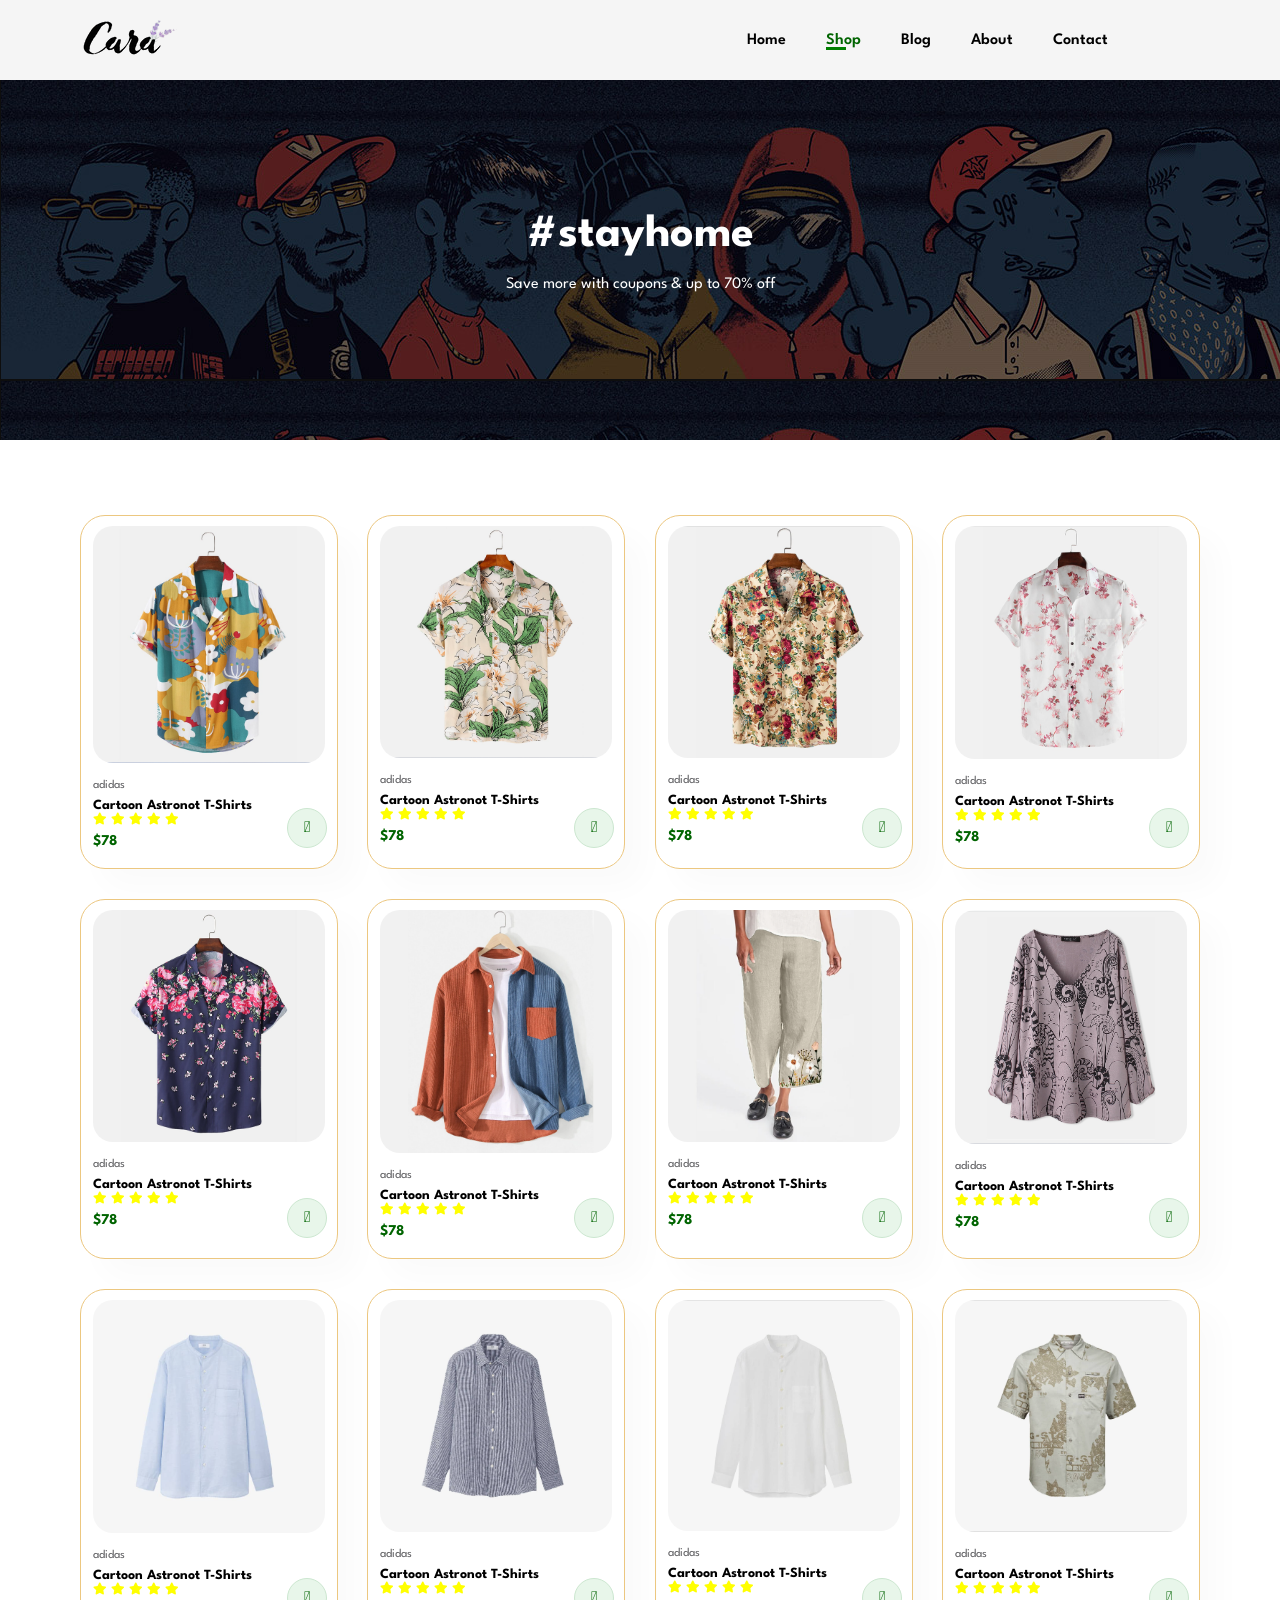
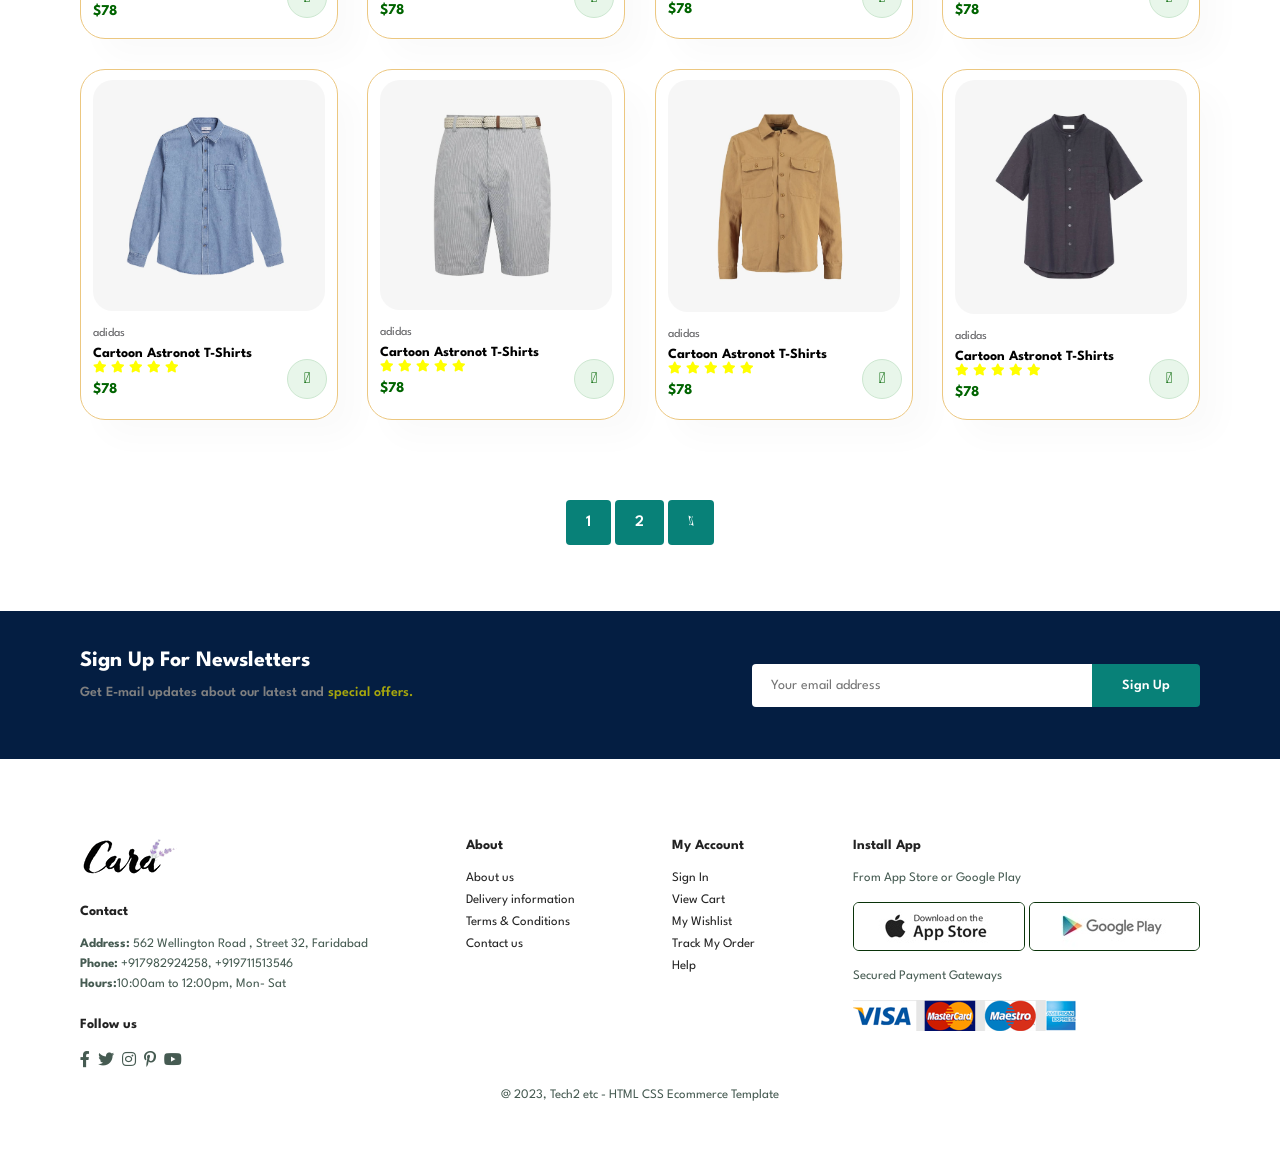
<file: E-commerce App/E-commerce app/shop.html>
<!DOCTYPE html>
<html lang= "en">

<head>
    <meta charset="UTF-8">
    <meta http-equiv="X-UA-Compatible" content="IE=edge">
    <meta name="viewport" content="width=device-width, initial-scale=1.8">
    <title>WELCOME TO OUR E-COMMERCE WEBSITE</title>
    <link rel="stylesheet" href="https://pro.fontawesome.com/releases/v5.10.0/css/all.css" />
    <link rel="stylesheet" href="style.css">
</head>

<body>
    <section id="header">
        <a href="#"><img src="logo.png" class="logo" alt=""></a>
        <div>
            <ul id="navbar">
                <li><a  href="index.html">Home</a></li>
                <li><a class="active" href="shop.html">Shop</a></li>
                <li><a href="blog.html">Blog</a></li>
                <li><a href="about.html">About</a></li>
                <li><a href="contact.html">Contact</a></li>
                <li><a href="cart.html"><i class="far fa-shopping-bag"></i></a></li>
                <a href="#" id="close"><i class="far fa-times"></i></a>
            </ul>
        </div>
        <div id="mobile">
       <a href="cart.html"><i class="far fa-shopping-bag"></i></a>
       <i id="bar" class="fas fa-outdent"></i>
        </div>
    </section>
    <section id="page-header">
      
        <h2>#stayhome</h2>
    
        <p>Save more with coupons & up to 70% off </p>
      
        
    </section>


    <section id="product1" class="section-p1">
        
        <div class="pro-container">
            <div class="pro" onclick="window.location.href='sproduct.html';">
             <img src="p1.png" alt="">
             <div class="des">
            <span>adidas</span>
            <h5>Cartoon Astronot T-Shirts</h5>
            <div class="star">
                <i class="fas fa-star"></i>
                <i class="fas fa-star"></i>
                <i class="fas fa-star"></i>
                <i class="fas fa-star"></i>
                <i class="fas fa-star"></i>
             </div>
             <h4>$78</h4>
            </div>
            <a href="#"><i class="fal fa-shopping-cart cart"></i></a>
        </div>
        <div class="pro">
            <img src="p2.png" alt="">
            <div class="des">
           <span>adidas</span>
           <h5>Cartoon Astronot T-Shirts</h5>
           <div class="star">
               <i class="fas fa-star"></i>
               <i class="fas fa-star"></i>
               <i class="fas fa-star"></i>
               <i class="fas fa-star"></i>
               <i class="fas fa-star"></i>
            </div>
            <h4>$78</h4>
           </div>
           <a href="#"><i class="fal fa-shopping-cart cart"></i></a>
       </div>
       <div class="pro">
        <img src="p3.png" alt="">
        <div class="des">
       <span>adidas</span>
       <h5>Cartoon Astronot T-Shirts</h5>
       <div class="star">
           <i class="fas fa-star"></i>
           <i class="fas fa-star"></i>
           <i class="fas fa-star"></i>
           <i class="fas fa-star"></i>
           <i class="fas fa-star"></i>
        </div>
        <h4>$78</h4>
       </div>
       <a href="#"><i class="fal fa-shopping-cart cart"></i></a>
   </div>
   <div class="pro">
    <img src="p4.png" alt="">
    <div class="des">
   <span>adidas</span>
   <h5>Cartoon Astronot T-Shirts</h5>
   <div class="star">
       <i class="fas fa-star"></i>
       <i class="fas fa-star"></i>
       <i class="fas fa-star"></i>
       <i class="fas fa-star"></i>
       <i class="fas fa-star"></i>
    </div>
    <h4>$78</h4>
   </div>
   <a href="#"><i class="fal fa-shopping-cart cart"></i></a>
</div>
<div class="pro">
    <img src="p5.png" alt="">
    <div class="des">
   <span>adidas</span>
   <h5>Cartoon Astronot T-Shirts</h5>
   <div class="star">
       <i class="fas fa-star"></i>
       <i class="fas fa-star"></i>
       <i class="fas fa-star"></i>
       <i class="fas fa-star"></i>
       <i class="fas fa-star"></i>
    </div>
    <h4>$78</h4>
   </div>
   <a href="#"><i class="fal fa-shopping-cart cart"></i></a>
</div>
<div class="pro">
    <img src="p6.png" alt="">
    <div class="des">
   <span>adidas</span>
   <h5>Cartoon Astronot T-Shirts</h5>
   <div class="star">
       <i class="fas fa-star"></i>
       <i class="fas fa-star"></i>
       <i class="fas fa-star"></i>
       <i class="fas fa-star"></i>
       <i class="fas fa-star"></i>
    </div>
    <h4>$78</h4>
   </div>
   <a href="#"><i class="fal fa-shopping-cart cart"></i></a>
</div>
<div class="pro">
    <img src="p7.png" alt="">
    <div class="des">
   <span>adidas</span>
   <h5>Cartoon Astronot T-Shirts</h5>
   <div class="star">
       <i class="fas fa-star"></i>
       <i class="fas fa-star"></i>
       <i class="fas fa-star"></i>
       <i class="fas fa-star"></i>
       <i class="fas fa-star"></i>
    </div>
    <h4>$78</h4>
   </div>
   <a href="#"><i class="fal fa-shopping-cart cart"></i></a>
</div>  <div class="pro">
    <img src="p8.png" alt="">
    <div class="des">
   <span>adidas</span>
   <h5>Cartoon Astronot T-Shirts</h5>
   <div class="star">
       <i class="fas fa-star"></i>
       <i class="fas fa-star"></i>
       <i class="fas fa-star"></i>
       <i class="fas fa-star"></i>
       <i class="fas fa-star"></i>
    </div>
    <h4>$78</h4>
   </div>
   <a href="#"><i class="fal fa-shopping-cart cart"></i></a>
</div>
    
            <div class="pro">
             <img src="n1.png" alt="">
             <div class="des">
            <span>adidas</span>
            <h5>Cartoon Astronot T-Shirts</h5>
            <div class="star">
                <i class="fas fa-star"></i>
                <i class="fas fa-star"></i>
                <i class="fas fa-star"></i>
                <i class="fas fa-star"></i>
                <i class="fas fa-star"></i>
             </div>
             <h4>$78</h4>
            </div>
            <a href="#"><i class="fal fa-shopping-cart cart"></i></a>
        </div>
        <div class="pro">
            <img src="n2.png" alt="">
            <div class="des">
           <span>adidas</span>
           <h5>Cartoon Astronot T-Shirts</h5>
           <div class="star">
               <i class="fas fa-star"></i>
               <i class="fas fa-star"></i>
               <i class="fas fa-star"></i>
               <i class="fas fa-star"></i>
               <i class="fas fa-star"></i>
            </div>
            <h4>$78</h4>
           </div>
           <a href="#"><i class="fal fa-shopping-cart cart"></i></a>
       </div>
       <div class="pro">
        <img src="n3.png" alt="">
        <div class="des">
       <span>adidas</span>
       <h5>Cartoon Astronot T-Shirts</h5>
       <div class="star">
           <i class="fas fa-star"></i>
           <i class="fas fa-star"></i>
           <i class="fas fa-star"></i>
           <i class="fas fa-star"></i>
           <i class="fas fa-star"></i>
        </div>
        <h4>$78</h4>
       </div>
       <a href="#"><i class="fal fa-shopping-cart cart"></i></a>
   </div>
   <div class="pro">
    <img src="n4.png" alt="">
    <div class="des">
   <span>adidas</span>
   <h5>Cartoon Astronot T-Shirts</h5>
   <div class="star">
       <i class="fas fa-star"></i>
       <i class="fas fa-star"></i>
       <i class="fas fa-star"></i>
       <i class="fas fa-star"></i>
       <i class="fas fa-star"></i>
    </div>
    <h4>$78</h4>
   </div>
   <a href="#"><i class="fal fa-shopping-cart cart"></i></a>
</div>
<div class="pro">
    <img src="n5.png" alt="">
    <div class="des">
   <span>adidas</span>
   <h5>Cartoon Astronot T-Shirts</h5>
   <div class="star">
       <i class="fas fa-star"></i>
       <i class="fas fa-star"></i>
       <i class="fas fa-star"></i>
       <i class="fas fa-star"></i>
       <i class="fas fa-star"></i>
    </div>
    <h4>$78</h4>
   </div>
   <a href="#"><i class="fal fa-shopping-cart cart"></i></a>
</div>
<div class="pro">
    <img src="n6.png" alt="">
    <div class="des">
   <span>adidas</span>
   <h5>Cartoon Astronot T-Shirts</h5>
   <div class="star">
       <i class="fas fa-star"></i>
       <i class="fas fa-star"></i>
       <i class="fas fa-star"></i>
       <i class="fas fa-star"></i>
       <i class="fas fa-star"></i>
    </div>
    <h4>$78</h4>
   </div>
   <a href="#"><i class="fal fa-shopping-cart cart"></i></a>
</div>
<div class="pro">
    <img src="n7.png" alt="">
    <div class="des">
   <span>adidas</span>
   <h5>Cartoon Astronot T-Shirts</h5>
   <div class="star">
       <i class="fas fa-star"></i>
       <i class="fas fa-star"></i>
       <i class="fas fa-star"></i>
       <i class="fas fa-star"></i>
       <i class="fas fa-star"></i>
    </div>
    <h4>$78</h4>
   </div>
   <a href="#"><i class="fal fa-shopping-cart cart"></i></a>
</div>  <div class="pro">
    <img src="n8.png" alt="">
    <div class="des">
   <span>adidas</span>
   <h5>Cartoon Astronot T-Shirts</h5>
   <div class="star">
       <i class="fas fa-star"></i>
       <i class="fas fa-star"></i>
       <i class="fas fa-star"></i>
       <i class="fas fa-star"></i>
       <i class="fas fa-star"></i>
    </div>
    <h4>$78</h4>
   </div>
   <a href="#"><i class="fal fa-shopping-cart cart"></i></a>
</div>
    </div>
    </section>

<section id="pagination" class="section-p1">
    <a href="#">1</a>
    <a href="#">2</a>
    <a href="#"><i class="fal fa-long-arrow-alt-right"></i></a>
</section>


   <section id="newsletter" class="section-p1 section-m1">
    <div class="newstext">
        <h4>Sign Up For Newsletters</h4>
        <p>Get E-mail updates about our latest and <span>special offers.</span>

        </p>
    </div>
    <div class="form">
        <input type="text" placeholder="Your email address">
        <button class="normal">Sign Up</button>  
    </div>
   </section>
<footer class="section-p1">
    <div class="col">
        <img class="logo" src="logo.png" alt="">
        <h4>Contact</h4>
        <p><strong>Address:</strong> 562 Wellington Road , Street 32, Faridabad</p>
        <p><strong>Phone:</strong> +917982924258, +919711513546</p>
        <p><strong>Hours:</strong>10:00am to 12:00pm, Mon- Sat</p>
        <div class="follow">
    <h4>Follow us</h4>
    <div class="icon">
<i class="fab fa-facebook-f"></i>
<i class="fab fa-twitter"></i>
<i class="fab fa-instagram"></i>
<i class="fab fa-pinterest-p"></i>
<i class="fab fa-youtube"></i>
    </div>
     </div>
    </div>
    <div class="col">
        <h4>About</h4>
        <a href="#">About us</a>
        <a href="#">Delivery information</a>
        <a href="#">Terms & Conditions</a>
        <a href="#">Contact us</a>
    </div>

    <div class="col">
        <h4>My Account</h4>
        <a href="#">Sign In</a>
        <a href="#">View Cart</a>
        <a href="#">My Wishlist</a>
        <a href="#">Track My Order</a>
        <a href="#">Help</a>
    </div>
    <div class="col install">
        <h4>Install App</h4>
        <p>From App Store or Google Play</p>
        <div class="row">
            <img src="app.png" alt="">
            <img src="play.png" alt="">
        </div>
        <p>Secured Payment Gateways</p>
        <img src="pay.png" alt="">
    </div>

    <div class="copyright">
        <p>@ 2023, Tech2 etc - HTML CSS Ecommerce Template</p>
    </div>
</footer>
    <script src="script.js"></script>
</body>
</html>
</file>
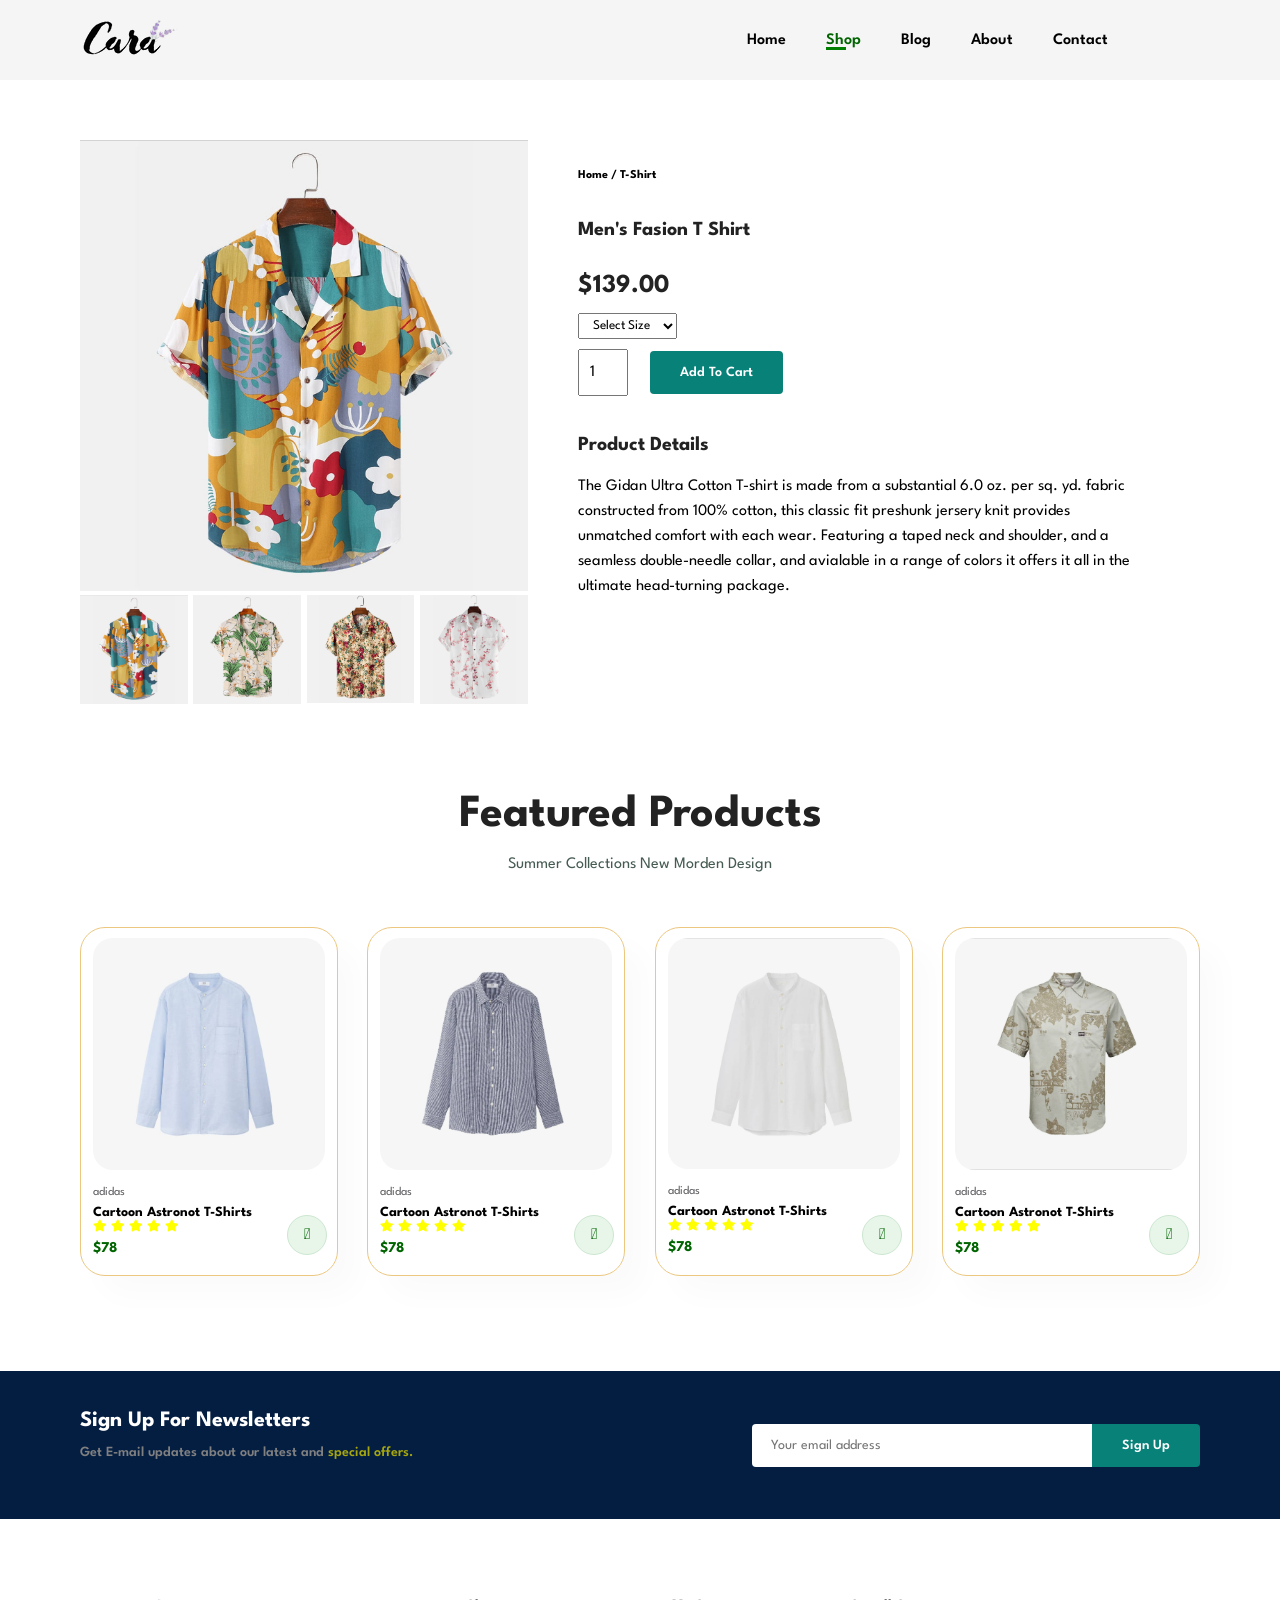
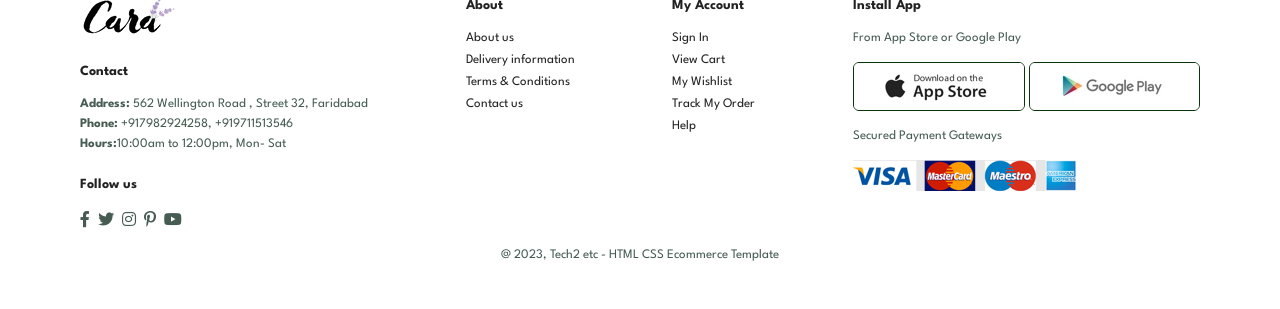
<file: E-commerce App/E-commerce app/sproduct.html>
<!DOCTYPE html>
<html lang= "en">

<head>
    <meta charset="UTF-8">
    <meta http-equiv="X-UA-Compatible" content="IE=edge">
    <meta name="viewport" content="width=device-width, initial-scale=1.8">
    <title>WELCOME TO OUR E-COMMERCE WEBSITE</title>
    <link rel="stylesheet" href="https://pro.fontawesome.com/releases/v5.10.0/css/all.css" />
    <link rel="stylesheet" href="style.css">
</head>

<body>
    <section id="header">
        <a href="#"><img src="logo.png" class="logo" alt=""></a>
        <div>
            <ul id="navbar">
                <li><a  href="index.html">Home</a></li>
                <li><a class="active" href="shop.html">Shop</a></li>
                <li><a href="blog.html">Blog</a></li>
                <li><a href="about.html">About</a></li>
                <li><a href="contact.html">Contact</a></li>
                <li><a href="cart.html"><i class="far fa-shopping-bag"></i></a></li>
                <a href="#" id="close"><i class="far fa-times"></i></a>
            </ul>
        </div>
        <div id="mobile">
       <a href="cart.html"><i class="far fa-shopping-bag"></i></a>
       <i id="bar" class="fas fa-outdent"></i>
        </div>
    </section>
<section id="prodetails" class="section-p1">
    <div class="single-pro-image">
        <img src="f1.png" width="100%" id="MainImg" alt="">

        <div class="small-image-group">
            <div class="small-image-col">
                <img src="f1.png" width="100%" class="small-image" alt="">
            </div>
            <div class="small-image-col">
                <img src="k2.png" width="100%" class="small-image" alt="">
            </div>
            <div class="small-image-col">
                <img src="k3.png" width="100%" class="small-image" alt="">
            </div>
            <div class="small-image-col">
                <img src="k4.png" width="100%" class="small-image" alt="">
            </div>
            
        </div>
    </div>
    <div class="single-pro-details">
        <h6>Home / T-Shirt</h6>
        <h4>Men's Fasion T Shirt</h4>
        <h2>$139.00</h2>
        <select>
            <option>Select Size</option>
            <option>XL</option>
            <option>XXL</option>
            <option>Small</option>
            <option>Large</option>
        </select>
        <input type="number" value="1">
        <button class="normal">Add To Cart</button>
        <h4>Product Details</h4>
        <span>The Gidan Ultra Cotton T-shirt is made from a substantial 6.0 oz. per sq. yd. fabric constructed from 100% cotton,
         this classic fit preshunk jersery knit provides unmatched comfort with each wear. Featuring a taped neck 
         and shoulder, and a seamless double-needle collar, and avialable in a range of colors it offers it all 
         in the ultimate head-turning package.</span>
    </div>
</section>
<section id="product1" class="section-p1">
    <h2>Featured Products</h2>
    <p>Summer Collections New Morden Design</p>
    <div class="pro-container">
        <div class="pro">
         <img src="n1.png" alt="">
         <div class="des">
        <span>adidas</span>
        <h5>Cartoon Astronot T-Shirts</h5>
        <div class="star">
            <i class="fas fa-star"></i>
            <i class="fas fa-star"></i>
            <i class="fas fa-star"></i>
            <i class="fas fa-star"></i>
            <i class="fas fa-star"></i>
         </div>
         <h4>$78</h4>
        </div>
        <a href="#"><i class="fal fa-shopping-cart cart"></i></a>
    </div>
    <div class="pro">
        <img src="n2.png" alt="">
        <div class="des">
       <span>adidas</span>
       <h5>Cartoon Astronot T-Shirts</h5>
       <div class="star">
           <i class="fas fa-star"></i>
           <i class="fas fa-star"></i>
           <i class="fas fa-star"></i>
           <i class="fas fa-star"></i>
           <i class="fas fa-star"></i>
        </div>
        <h4>$78</h4>
       </div>
       <a href="#"><i class="fal fa-shopping-cart cart"></i></a>
   </div>
   <div class="pro">
    <img src="n3.png" alt="">
    <div class="des">
   <span>adidas</span>
   <h5>Cartoon Astronot T-Shirts</h5>
   <div class="star">
       <i class="fas fa-star"></i>
       <i class="fas fa-star"></i>
       <i class="fas fa-star"></i>
       <i class="fas fa-star"></i>
       <i class="fas fa-star"></i>
    </div>
    <h4>$78</h4>
   </div>
   <a href="#"><i class="fal fa-shopping-cart cart"></i></a>
</div>
<div class="pro">
<img src="n4.png" alt="">
<div class="des">
<span>adidas</span>
<h5>Cartoon Astronot T-Shirts</h5>
<div class="star">
   <i class="fas fa-star"></i>
   <i class="fas fa-star"></i>
   <i class="fas fa-star"></i>
   <i class="fas fa-star"></i>
   <i class="fas fa-star"></i>
</div>
<h4>$78</h4>
</div>
<a href="#"><i class="fal fa-shopping-cart cart"></i></a>
</div>

</div>
</section>

   <section id="newsletter" class="section-p1 section-m1">
    <div class="newstext">
        <h4>Sign Up For Newsletters</h4>
        <p>Get E-mail updates about our latest and <span>special offers.</span>

        </p>
    </div>
    <div class="form">
        <input type="text" placeholder="Your email address">
        <button class="normal">Sign Up</button>  
    </div>
   </section>
<footer class="section-p1">
    <div class="col">
        <img class="logo" src="logo.png" alt="">
        <h4>Contact</h4>
        <p><strong>Address:</strong> 562 Wellington Road , Street 32, Faridabad</p>
        <p><strong>Phone:</strong> +917982924258, +919711513546</p>
        <p><strong>Hours:</strong>10:00am to 12:00pm, Mon- Sat</p>
        <div class="follow">
    <h4>Follow us</h4>
    <div class="icon">
<i class="fab fa-facebook-f"></i>
<i class="fab fa-twitter"></i>
<i class="fab fa-instagram"></i>
<i class="fab fa-pinterest-p"></i>
<i class="fab fa-youtube"></i>
    </div>
     </div>
    </div>
    <div class="col">
        <h4>About</h4>
        <a href="#">About us</a>
        <a href="#">Delivery information</a>
        <a href="#">Terms & Conditions</a>
        <a href="#">Contact us</a>
    </div>

    <div class="col">
        <h4>My Account</h4>
        <a href="#">Sign In</a>
        <a href="#">View Cart</a>
        <a href="#">My Wishlist</a>
        <a href="#">Track My Order</a>
        <a href="#">Help</a>
    </div>
    <div class="col install">
        <h4>Install App</h4>
        <p>From App Store or Google Play</p>
        <div class="row">
            <img src="app.png" alt="">
            <img src="play.png" alt="">
        </div>
        <p>Secured Payment Gateways</p>
        <img src="pay.png" alt="">
    </div>

    <div class="copyright">
        <p>@ 2023, Tech2 etc - HTML CSS Ecommerce Template</p>
    </div>
</footer>
<script>
    var MainImg = document.getElementById("MainImg");
    var smallimg = document.getElementsByClassName("small-image");

    smallimg[0].onclick =  function(){
        MainImg.src = smallimg[0].src
    }
    
    smallimg[1].onclick =  function(){
        MainImg.src = smallimg[1].src
    }
    
    smallimg[2].onclick =  function(){
        MainImg.src = smallimg[2].src
    }
    
    smallimg[3].onclick =  function(){
        MainImg.src = smallimg[3].src
    }
    </script>
    <script src="script.js"></script>
</body>
</html>
</file>
<file: E-commerce App/E-commerce app/style.css>
@import url("https://fonts.googleapis.com/css2?family=Spartan:wght@100;200;300;400;500;600;700;800;900&display=swap");
* {
  margin: 0;
  padding: 0;
  box-sizing: border-box;
  font-family: "Spartan", sans-serif;
}

h1 {
  font-size: 50px;
  line-height: 64px;
  color: darkgreen;
}

h2 {
  font-size: 46px;
  line-height: 54px;
  color: #222;
}

h4 {
  font-size: 20px;
  color: #222;
}

h6 {
  font-weight: 700;
  font-size: 12px;
}

p {
  font-size: 16px;
  color: #465b52;
  margin: 15px 0 20px 0;
}

.section-p1 {
  padding: 40px 80px;
}

.section-m1 {
  margin: 40px 0;
}
button.normal{
  font-size: 14px;
  font-weight: 600;
  padding: 15px 30px;
  color: #222;
  background-color: white;
  border-radius: 4px;
  cursor: pointer;
  border: none;
  outline: none;
  transition: 0.2s;
}
button.white{
  font-size: 13px;
  font-weight: 600;
  padding: 11px 18px;
  color:white;
  background-color: transparent;
  cursor: pointer;
  border: 1px solid white;
  outline: none;
  transition: 0.2s;
}


body {
  width: 100%;
}

#header {

    display: flex;
    align-items: center;
    justify-content: space-between;
    padding: 20px 80px;
    background: whitesmoke;
    box-shadow: 0 5px 15px rgba(red, green, blue, alpha);
    z-index: 999;
    position: sticky;
    top: 0;
    left: 0;
}
#navbar {
  display: flex;
  align-items: center;
  justify-content: center;
  
}

#navbar li{
  list-style: none;
  padding: 0 20px;
  position: relative;
 
}
#navbar li a{
  text-decoration: none;
  font-size: 16px;
  font-weight: 600;
  color:black;
  transition: 0.3s ease;
}

#navbar li a:hover,
#navbar li a.active{
color: darkgreen;
}

#navbar li a.active::after,
#navbar li a:hover::after{
  content: "";
  height: 18%;
  width: 20px;
  background:green;
  position: absolute;
  bottom: -2px;
  left: 20px;
}

#mobile{
  display: none;
  align-items: center;
}

#hero{
  background-image: url("hero4.png");
  height: 90vh;
  width: 100%;
  background-size: cover;
  background-position: top 25% right 0;
  padding: 0 80px;
  display: flex;
  flex-direction: column;
  align-items: flex-start;
  justify-content: center;
}
#hero h4{
  padding-bottom: 15px;
  color: darkgreen;
}
#hero h1{
  color:rgb(12, 17, 12);
}

#hero button{
  background-image: url("button.png");
  background-color: transparent;
  color: darkgreen;
  border:0;
  padding: 14px 8px 14px 65px;
 background-repeat: no-repeat;
 cursor: pointer;
 font-weight: 700;
 font-size: 15px;
}
#feature{
  display: flex;
  align-items: center;
  justify-content: space-between;
  flex-wrap: wrap;
}

#feature .fe-box{
  width: 180px;
  text-align: center;
  padding: 25px 15px;
 box-shadow: 20px 20px 34px rgba(0, 0, 0, 0.03);
 border: 1px solid #cce7d0;
 border-radius: 4px;
 margin: 15px 0;
}

#feature .fe-box:hover{
  box-shadow:10px 10px 54px rgba(70, 62, 221, 0.1);
}
#feature .fe-box img {
  width: 100%;
  margin-bottom: 10px;
}
#feature .fe-box h6{
display: inline-block;
  padding: 9x 8px 6px 8px;
  line-height: 1;
  border-radius: 4px;
  color: darkgreen;
  background-color:#fddde4; 

}
#feature .fe-box:nth-child(2) h6 {
  background-color:#cdebcc;  
}
#feature .fe-box:nth-child(3) h6 {
  background-color:#92fc8e;  
}
#feature .fe-box:nth-child(4) h6 {
  background-color:aquamarine;
}
#feature .fe-box:nth-child(5) h6 {
  background-color:plum;
}
#feature .fe-box:nth-child(6) h6 {
  background-color:#cce9eb;  
}
#product1{
  text-align: center;

}
#product1 .pro-container{
display: flex;
justify-content: space-between;
padding-top: 20px;
flex-wrap: wrap;
}

#product1 .pro{
  width: 23%;
  min-width: 250px;
  padding: 10px 12px;
  border: 1px solid #ecc780;
  border-radius: 25px;
  cursor: pointer;
  box-shadow: 20px 20px 30px rgba(0, 0, 0, 0.02);
  margin: 15px 0;
  transition: 0.3s ease;
  position: relative;
}
#product1 .pro:hover {
  box-shadow: 20px 20px 30px rgba(0, 0, 0, 0.06);
}
#product1 .pro img{
  width: 100%;
  border-radius: 20px;

}
#product1 .pro .des{
  text-align: start;
  padding: 10px 0;
}
#product1 .pro .des span{
  color: #606063;
  font-size: 12px;
}
#product1 .pro .des h5 {
  padding-top: 7px;
  color: black;
  font-size: 14px;
}
#product1 .pro .des i {
  font-size: 12px;
  color: yellow;
}
#product1 .pro .des h4{
  padding-top: 7px;
  font-size: 15px;
  font-weight: 700;
  color:darkgreen;
}
#product1 .pro .cart{
  width: 40px;
  height: 40px;
  line-height: 40px;
  border-radius: 50px;
  background-color: #e8f6ea;
  font-weight: 500;
  color: darkgreen;
  border: 1px solid #cce7d0;
  position: absolute;
  bottom: 20px;
  right: 10px;
}

#banner{
  display: flex;
  flex-direction: column;
  justify-content: center;
  align-items: center;
  text-align: center;
  background-image: url("b2.png");
  width: 100%;
  height: 40vh;
  background-size: cover;
  background-position: center;
}

#banner h4 {
  color: #fff;
  font-size: 16px;

}
#banner h2 {
  color: #fff;
  font-size: 30px;
  padding: 10px 0;

}
#banner h2 span {
  color: red;

}
#banner button:hover{
  background-color:rgb(10, 64, 83);
  color: white;
}
#sm-banner{
  display: flex;
  justify-content: space-between;
  flex-wrap: wrap;
}

#sm-banner .banner-box{
  display: flex;
  flex-direction: column;
  justify-content: center;
  align-items: flex-start;
  background-image: url("b17.png");
   min-width: 580px;
  height: 50vh;
  background-size: cover;
  background-position: center;
  padding: 30px;

}
#sm-banner .banner-box2{
  background-image: url("b10.png");
}
#sm-banner h4{
color: white;
font-size: 20px;
font-weight: 300;
}
#sm-banner h2{
  color: white;
  font-size: 28px;
  font-weight: 800;
  }
  #sm-banner span{
    color: white;
    font-size: 14px;
    font-weight: 500;
    padding-bottom: 15px;
    }
  #sm-banner .banner-box:hover button{
    background-color: rgb(40, 71, 40);
    border: 1px solid rgb(36, 58, 36);

  }
  #banner-3{
    display: flex;
    justify-content: space-between;
    flex-wrap: wrap;
    padding: 0 80px;
  }
  #banner-3 .banner-box{
    display: flex;
    flex-direction: column;
    justify-content: center;
    align-items: flex-start;
    background-image: url("b7.png");
     min-width: 30%;
    height: 30vh;
    background-size: cover;
    background-position: center;
    padding: 20px;
    margin-bottom: 20px;
  
  }
  #banner-3 .banner-box2 {
    
    background-image: url("b4.png");

  }
  #banner-3 .banner-box3 {
    
    background-image: url("b18.png");

  }
  #banner-3 h2{
    color: white;
    font-weight: 900;
    font-size: 22px;
  }
  #banner-3 h3{
    color: red;
    font-weight: 800;
    font-size: 15px;
  }
#newsletter{
  display: flex;
  justify-content: space-between;
  flex-wrap: wrap;
  align-items: center;
  background-repeat: no-repeat;
  background-position: 20% 30%;
  background-color: #041e42;
}
#newsletter h4{
font-size: 22px;
font-weight: 700;
color: white;
}
#newsletter p{
  font-size: 14px;
  font-weight: 600;
  color: gray;
  }
  #newsletter p span{ 
   
    color: rgb(167, 167, 13);
    }
    #newsletter .form{
     display: flex;
     width: 40%;
    }
    #newsletter input{
      height: 3.125;
      padding: 0 1.25em;
      font-size: 14px;
      width: 100%;
      border: 1px solid transparent;
      border-radius: 4px;
      outline: none;
      border-top-right-radius: 0;
      border-bottom-right-radius: 0;
  }
  #newsletter button{
    background-color: #088178;
    color: white;
    white-space: nowrap;
    border-top-left-radius: 0;
    border-bottom-left-radius: 0;
  }

footer{
  display: flex;
  flex-wrap: wrap;
  flex-direction: flex-start;
 justify-content: space-between;
}
footer .col{
  display: flex;
  flex-direction: column;
  align-items: flex-start;
  margin-bottom: 20px;
}
footer .logo{
  margin-bottom: 30px;
}
footer h4{
  font-size: 14px;
  padding-bottom: 20px;
}
footer p{
  font-size: 13px;
  margin: 0 0 8px 0;
}
footer a{
  font-size: 13px;
  text-decoration: none;
  color: #222;
 margin-bottom: 10px;
}  
footer .follow {
  margin-top: 20px;
}
footer .follow i{
  color: #465b52;
  padding-right: 4px;
  cursor: pointer;
}
footer .install .row img{
  border: 1px solid rgb(9, 51, 9);
  border-radius: 6px;

}
footer .install img{
  margin: 10px 0 15px 0;
}
footer .follow i:hover,
footer a:hover {
  color:rgb(24, 71, 24);
}

footer .copyright{
  width: 100%;
  text-align: center;
}

#page-header{
  background-image: url("b1.png");
  width: 100%;
  height: 40vh;
  background-color: cover;
  display: flex;
  justify-content: center;
  text-align: center;
  flex-direction: column;
  padding: 14px;
}

#page-header h2,
#page-header p{
  color: white;
}
  #pagination{
    text-align: center;
  }
  #pagination a{ 
    text-decoration: none;
    background-color: #088178;
    padding: 15px 20px ;
    border-radius: 4px;
    color: white;
    font-weight: 600;
  }

  #pagination a i{ 
    font-size: 16px;
    font-weight: 600;
  }

  #prodetails{
    display: flex;
    margin-top: 20px;
  }
  #prodetails .single-pro-image{
    width: 40%;
    margin-right: 50px;
  }
 .small-image-group {
    display: flex;
    justify-content: space-between;
  }
  .small-image-col{
  flex-basis: 24%;
  cursor: pointer;
}
#prodetails .single-pro-details{
  width: 50%;
  padding-top: 30px;
}
#prodetails .single-pro-details h4{
  padding: 40px 0 20px 0;

}
#prodetails .single-pro-details h2{
 font-size: 26px;

}
#prodetails .single-pro-details select{
  display: block;
  padding: 5px 10px;
  margin-bottom: 10px;
}

#prodetails .single-pro-details input{
  width: 50px;
  height: 47px;
  padding-left: 10px;
  font-size: 16px;
  margin-right: 18px;
}

#prodetails .single-pro-details input:focus{
  outline: none;
}
#prodetails .single-pro-details button{
  background: #088178;
  color: white;
}
#prodetails .single-pro-details span{
  line-height: 25px;
}

#page-header.blog-header{
  background-image: url("b19.png");
}
#blog {
  padding : 150px 150px 0 150px;
}
#blog .blog-box{
  display: flex;
  align-items: center;
  width: 100%;
  position: relative;
  padding-bottom: 90px;
}
#blog .blog-img{
  width: 50%;
  margin-right: 40px;
}
#blog img{
  width: 100%;
  height: 300px;
  object-fit: cover;
}
#blog .blog-details {
  width: 50%;
}
#blog .blog-details a{
  text-decoration: none;
  font-size: 11px;
  color: #222;
  font-weight: 700 ;
  position: relative;
  transition: 0.3s;
}
#blog .blog-details a::after {
  content: "";
  width: 50px;
  height: 1px;
  background-color: #222;
  position: absolute;
  top: 4px;
  right: -60px;
}
#blog .blog-details a:hover{
  color: #088178;
}
#blog .blog-details a:hover:after{
  background-color: #088178;
}
#blog .blog-box h2{
  position: absolute;
  top: -40px;
  font-size: 70px;
  font-weight: 700;
  color: #c9cbce;
  z-index: -9;
}
#page-header.about-header{
background-image: url("banner.png") ;
}

#about-head {
  display: flex;
  align-items: center;
  object-fit: cover;
}
  


#about-head img{
  width: 90%;
  height: auto;
}

#about-head div{
 
  width: 100%;
  padding-left: 40px;

}
#about-app{
  text-align: center;
}
#about-app .video {
  width: 70%;
  height: 100%;
  margin: 30px auto 0 auto;
}
#about-app .video  video{
  width: 100%;
  height: 100%;
  border-radius: 20px;
}
#contact-details{
  display: flex;
  align-items: center;
  justify-content: space-between;
}
#contact-details .details{
  width: 40%;
}

#contact-details .details span,
#form-details form span{
  font-size: 12px;
}
#contact-details .details h2,
#form-details form h2{
  font-size: 26px;
  line-height: 35px;
  padding: 20px 0;
}
#contact-details .details h3{
  font-size: 16px;
  padding-bottom: 15px;
}
#contact-details .details li{
  list-style: none;
  display: flex;
  padding: 10px 0;
}
#contact-details .details li i{
  font-size: 14px;
  padding-right: 22px;
}
#contact-details .details li p{
  margin: 0;
  font-size: 14px;
}
#contact-details .map{
  width: 55%;
  height: 400px;
}
#contact-details .map iframe{
  width: 100%;
  height: 100%;
}
#form-details {
  display: flex;
  justify-content: space-between;
  margin: 30px;
  padding: 60px;
  border: 1px solid #e1e1e1;
}
#form-details form{
  width: 65%;
  display: flex;
  flex-direction: column;
  align-items: flex-start;
}
#form-details form input,
#form-details form textarea{

  width: 100%;
  padding: 12px 15px;
  outline: none;
  margin-bottom: 20px;
  border: 1px solid #e1e1e1

}
#form-details form button{
  background-color: #088178;
  color: #fff;
}
 #form-details .people div{
  padding-bottom: 25px;;


 }
 #form-details .people div img{
width: 65px;
height: 65px;
object-fit: cover;
margin-right: 15px;
 }
 #form-details .people div p{
  margin: 0;
  font-size: 13px;
  line-height: 25px;
 }
 #form-details .people div p span{
  display: block;
  font-size: 16px;
  font-weight: 600;
  color: #000;
 }
 #cart table {
 width: 100%;
 border-radius: 6px;
 border-color: #222;
 border-width: 16px;

  }

#cart table img{
  width: 70px;
}
#cart table td:nth-child(1){
  width: 100px;
  text-align: center;
}
#cart table td:nth-child(2){
  width: 150px;
  text-align: center;
}
#cart table td:nth-child(3){
  width: 250px;
  text-align: center;
}
#cart table td:nth-child(4){
  width: 150px;
  text-align: center;
}
#cart table td:nth-child(5){
  width: 150px;
  text-align: center;
}
#cart table td:nth-child(6){
  width: 150px;
  text-align: center;
}
#cart table td:nth-child(5) input{
  width: 70px;
  padding: 10px 5px 10px 15px;
}
#cart table thead {
  border: 1px solid grey;
  border-left: none;
  border-right: none;
}
#cart table thead td{
  font-weight: 700;
  text-transform: uppercase;
  font-size: 13px;
  padding: 18px 0;
}
#cart table tbody tr td{
  padding-top: 15px;

}
#cart table tbody td{
  font-size: 13px;
}
#cart-add{
  display: flex;
  flex-wrap: wrap;
  justify-content: space-between;
}
#coupon{
width: 50%;
margin-bottom: 30px;
}
#coupon h3{
  padding-bottom: 15px;
}
#coupon input{
  padding: 10px 20px;
  outline: none;
  width: 60%;
  margin-right: 10px;
  border: 1px solid gray;
}
#coupon button,
#subtotal button {
  background-color: #088178;
  color: #fff;
  padding: 12px 20px;
}
#subtotal{
  width: 50%;
  margin-bottom: 30px;
  border: 1px solid gray;
  padding: 30px;
}
#subtotal table{
  border-collapse: collapse;
  width: 100%;
  margin-bottom: 20px;
}

#subtotal table td{
  width: 50%;
  border: 1px solid gray;
  padding: 10px;
  font-size: 13px;
}
#subtotal h3{
  padding-bottom: 15px;
}




  
 
 
  
 
 
 
 
 
 
 
 
 
 
 
 
 
 
 
 
 
 
 
 
 
 
 
 
 
 
 
 
 
 


















@media (max-width: 799px){
  #navbar {
    display: flex;
    flex-direction: column;
    align-items: flex-start;
    justify-content: flex-start;
    position: fixed;
    top: 0;
    right:-300px;
    height: 100vh;
    width: 300px;
    border-color: white;
    box-shadow: 0 40px 60px;
    padding: 80px 0 0 10px;
transition: 0.3s;
  }
  #navbar.active{
    right: 0px;
  }
  #navbar li{
    margin-bottom: 25px;
  }
}
#mobile{
  display: none;
  align-items: center;
}

#mobile i{
  color: black;
  font-size: 24px;
  padding-left: 20px;
}
</file>
